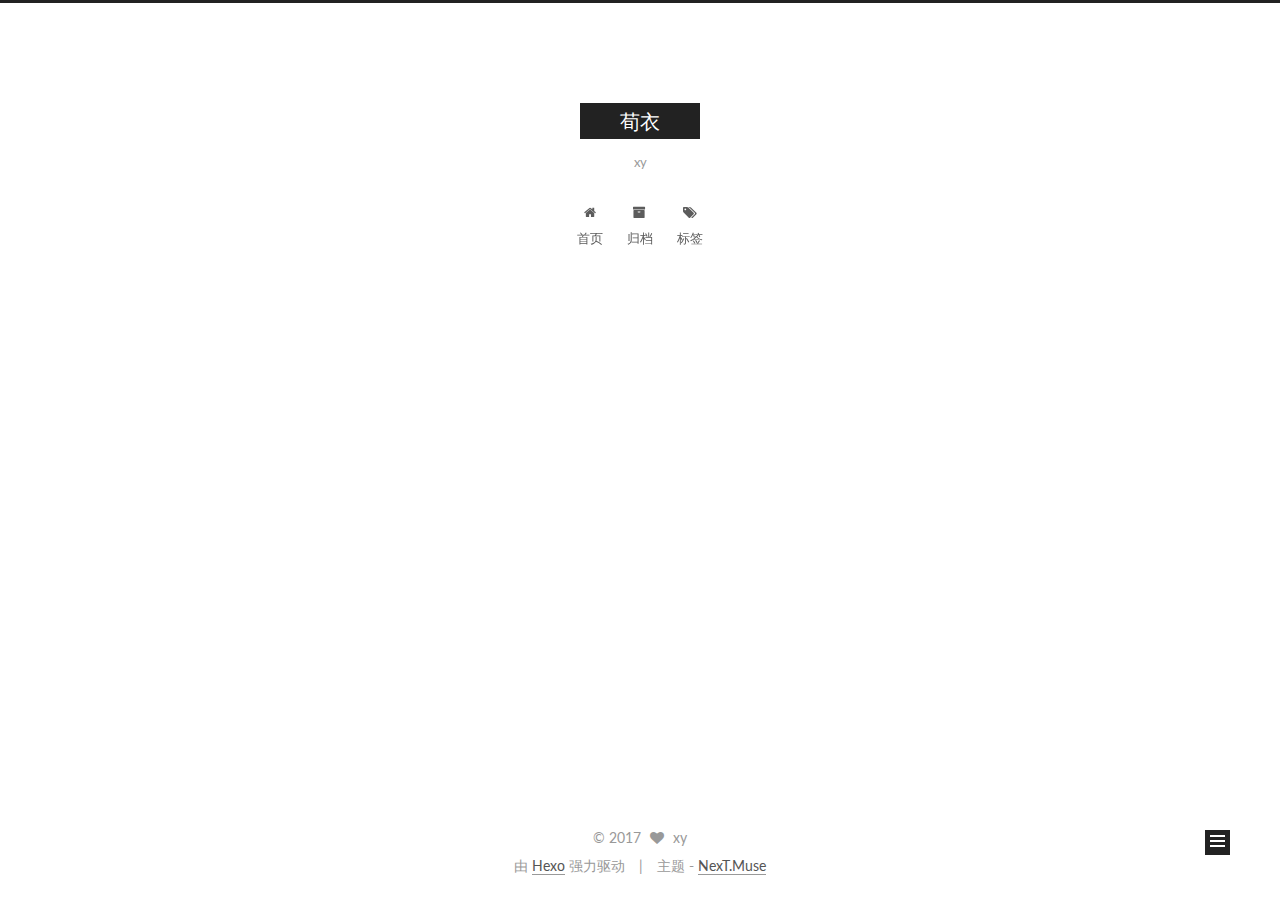
<file: index.html>
<!doctype html>



  


<html class="theme-next muse use-motion">
<head>
  <meta charset="UTF-8"/>
<meta http-equiv="X-UA-Compatible" content="IE=edge,chrome=1" />
<meta name="viewport" content="width=device-width, initial-scale=1, maximum-scale=1"/>



<meta http-equiv="Cache-Control" content="no-transform" />
<meta http-equiv="Cache-Control" content="no-siteapp" />












  
  
  <link href="/vendors/fancybox/source/jquery.fancybox.css?v=2.1.5" rel="stylesheet" type="text/css" />




  
  
  
  

  
    
    
  

  

  

  

  

  
    
    
    <link href="//fonts.googleapis.com/css?family=Lato:300,300italic,400,400italic,700,700italic&subset=latin,latin-ext" rel="stylesheet" type="text/css">
  






<link href="/vendors/font-awesome/css/font-awesome.min.css?v=4.4.0" rel="stylesheet" type="text/css" />

<link href="/css/main.css?v=5.0.1" rel="stylesheet" type="text/css" />


  <meta name="keywords" content="Hexo, NexT" />








  <link rel="shortcut icon" type="image/x-icon" href="/favicon.ico?v=5.0.1" />






<meta name="description">
<meta property="og:type" content="website">
<meta property="og:title" content="荀衣">
<meta property="og:url" content="http://yoursite.com/index.html">
<meta property="og:site_name" content="荀衣">
<meta property="og:description">
<meta name="twitter:card" content="summary">
<meta name="twitter:title" content="荀衣">
<meta name="twitter:description">



<script type="text/javascript" id="hexo.configuration">
  var NexT = window.NexT || {};
  var CONFIG = {
    scheme: 'Muse',
    sidebar: {"position":"left","display":"post"},
    fancybox: true,
    motion: true,
    duoshuo: {
      userId: 0,
      author: '博主'
    }
  };
</script>

  <title> 荀衣 </title>
</head>

<body itemscope itemtype="http://schema.org/WebPage" lang="zh-Hans">

  










  
  
    
  

  <div class="container one-collumn sidebar-position-left 
   page-home 
 ">
    <div class="headband"></div>

    <header id="header" class="header" itemscope itemtype="http://schema.org/WPHeader">
      <div class="header-inner"><div class="site-meta ">
  

  <div class="custom-logo-site-title">
    <a href="/"  class="brand" rel="start">
      <span class="logo-line-before"><i></i></span>
      <span class="site-title">荀衣</span>
      <span class="logo-line-after"><i></i></span>
    </a>
  </div>
  <p class="site-subtitle">xy</p>
</div>

<div class="site-nav-toggle">
  <button>
    <span class="btn-bar"></span>
    <span class="btn-bar"></span>
    <span class="btn-bar"></span>
  </button>
</div>

<nav class="site-nav">
  

  
    <ul id="menu" class="menu">
      
        
        <li class="menu-item menu-item-home">
          <a href="/" rel="section">
            
              <i class="menu-item-icon fa fa-fw fa-home"></i> <br />
            
            首页
          </a>
        </li>
      
        
        <li class="menu-item menu-item-archives">
          <a href="/archives" rel="section">
            
              <i class="menu-item-icon fa fa-fw fa-archive"></i> <br />
            
            归档
          </a>
        </li>
      
        
        <li class="menu-item menu-item-tags">
          <a href="/tags" rel="section">
            
              <i class="menu-item-icon fa fa-fw fa-tags"></i> <br />
            
            标签
          </a>
        </li>
      

      
    </ul>
  

  
</nav>

 </div>
    </header>

    <main id="main" class="main">
      <div class="main-inner">
        <div class="content-wrap">
          <div id="content" class="content">
            
  <section id="posts" class="posts-expand">
    
      

  
  

  
  
  

  <article class="post post-type-normal " itemscope itemtype="http://schema.org/Article">

    
      <header class="post-header">

        
        
          <h1 class="post-title" itemprop="name headline">
            
            
              
                
                <a class="post-title-link" href="/2017/05/04/first/" itemprop="url">
                  first
                </a>
              
            
          </h1>
        

        <div class="post-meta">
          <span class="post-time">
            <span class="post-meta-item-icon">
              <i class="fa fa-calendar-o"></i>
            </span>
            <span class="post-meta-item-text">发表于</span>
            <time itemprop="dateCreated" datetime="2017-05-04T18:23:11+08:00" content="2017-05-04">
              2017-05-04
            </time>
          </span>

          

          
            
          

          

          
          

          
        </div>
      </header>
    


    <div class="post-body" itemprop="articleBody">

      
      

      
        
          
            
          
        
      
    </div>

    <div>
      
    </div>

    <div>
      
    </div>

    <footer class="post-footer">
      

      

      
      
        <div class="post-eof"></div>
      
    </footer>
  </article>


    
      

  
  

  
  
  

  <article class="post post-type-normal " itemscope itemtype="http://schema.org/Article">

    
      <header class="post-header">

        
        
          <h1 class="post-title" itemprop="name headline">
            
            
              
                
                <a class="post-title-link" href="/2016/06/07/Hello-world-0/" itemprop="url">
                  Hello world
                </a>
              
            
          </h1>
        

        <div class="post-meta">
          <span class="post-time">
            <span class="post-meta-item-icon">
              <i class="fa fa-calendar-o"></i>
            </span>
            <span class="post-meta-item-text">发表于</span>
            <time itemprop="dateCreated" datetime="2016-06-07T20:58:11+08:00" content="2016-06-07">
              2016-06-07
            </time>
          </span>

          

          
            
          

          

          
          

          
        </div>
      </header>
    


    <div class="post-body" itemprop="articleBody">

      
      

      
        
          
            
          
        
      
    </div>

    <div>
      
    </div>

    <div>
      
    </div>

    <footer class="post-footer">
      

      

      
      
        <div class="post-eof"></div>
      
    </footer>
  </article>


    
  </section>

  


          </div>
          


          

        </div>
        
          
  
  <div class="sidebar-toggle">
    <div class="sidebar-toggle-line-wrap">
      <span class="sidebar-toggle-line sidebar-toggle-line-first"></span>
      <span class="sidebar-toggle-line sidebar-toggle-line-middle"></span>
      <span class="sidebar-toggle-line sidebar-toggle-line-last"></span>
    </div>
  </div>

  <aside id="sidebar" class="sidebar">
    <div class="sidebar-inner">

      

      

      <section class="site-overview sidebar-panel  sidebar-panel-active ">
        <div class="site-author motion-element" itemprop="author" itemscope itemtype="http://schema.org/Person">
          <img class="site-author-image" itemprop="image"
               src="/images/avatar.gif"
               alt="xy" />
          <p class="site-author-name" itemprop="name">xy</p>
          <p class="site-description motion-element" itemprop="description"></p>
        </div>
        <nav class="site-state motion-element">
          <div class="site-state-item site-state-posts">
            <a href="/archives">
              <span class="site-state-item-count">2</span>
              <span class="site-state-item-name">日志</span>
            </a>
          </div>

          

          

        </nav>

        

        <div class="links-of-author motion-element">
          
        </div>

        
        

        
        

      </section>

      

    </div>
  </aside>


        
      </div>
    </main>

    <footer id="footer" class="footer">
      <div class="footer-inner">
        <div class="copyright" >
  
  &copy; 
  <span itemprop="copyrightYear">2017</span>
  <span class="with-love">
    <i class="fa fa-heart"></i>
  </span>
  <span class="author" itemprop="copyrightHolder">xy</span>
</div>

<div class="powered-by">
  由 <a class="theme-link" href="http://hexo.io">Hexo</a> 强力驱动
</div>

<div class="theme-info">
  主题 -
  <a class="theme-link" href="https://github.com/iissnan/hexo-theme-next">
    NexT.Muse
  </a>
</div>

        

        
      </div>
    </footer>

    <div class="back-to-top">
      <i class="fa fa-arrow-up"></i>
    </div>
  </div>

  

<script type="text/javascript">
  if (Object.prototype.toString.call(window.Promise) !== '[object Function]') {
    window.Promise = null;
  }
</script>









  



  
  <script type="text/javascript" src="/vendors/jquery/index.js?v=2.1.3"></script>

  
  <script type="text/javascript" src="/vendors/fastclick/lib/fastclick.min.js?v=1.0.6"></script>

  
  <script type="text/javascript" src="/vendors/jquery_lazyload/jquery.lazyload.js?v=1.9.7"></script>

  
  <script type="text/javascript" src="/vendors/velocity/velocity.min.js?v=1.2.1"></script>

  
  <script type="text/javascript" src="/vendors/velocity/velocity.ui.min.js?v=1.2.1"></script>

  
  <script type="text/javascript" src="/vendors/fancybox/source/jquery.fancybox.pack.js?v=2.1.5"></script>


  


  <script type="text/javascript" src="/js/src/utils.js?v=5.0.1"></script>

  <script type="text/javascript" src="/js/src/motion.js?v=5.0.1"></script>



  
  

  

  


  <script type="text/javascript" src="/js/src/bootstrap.js?v=5.0.1"></script>



  



  



  
  
  

  

  

</body>
</html>
</file>
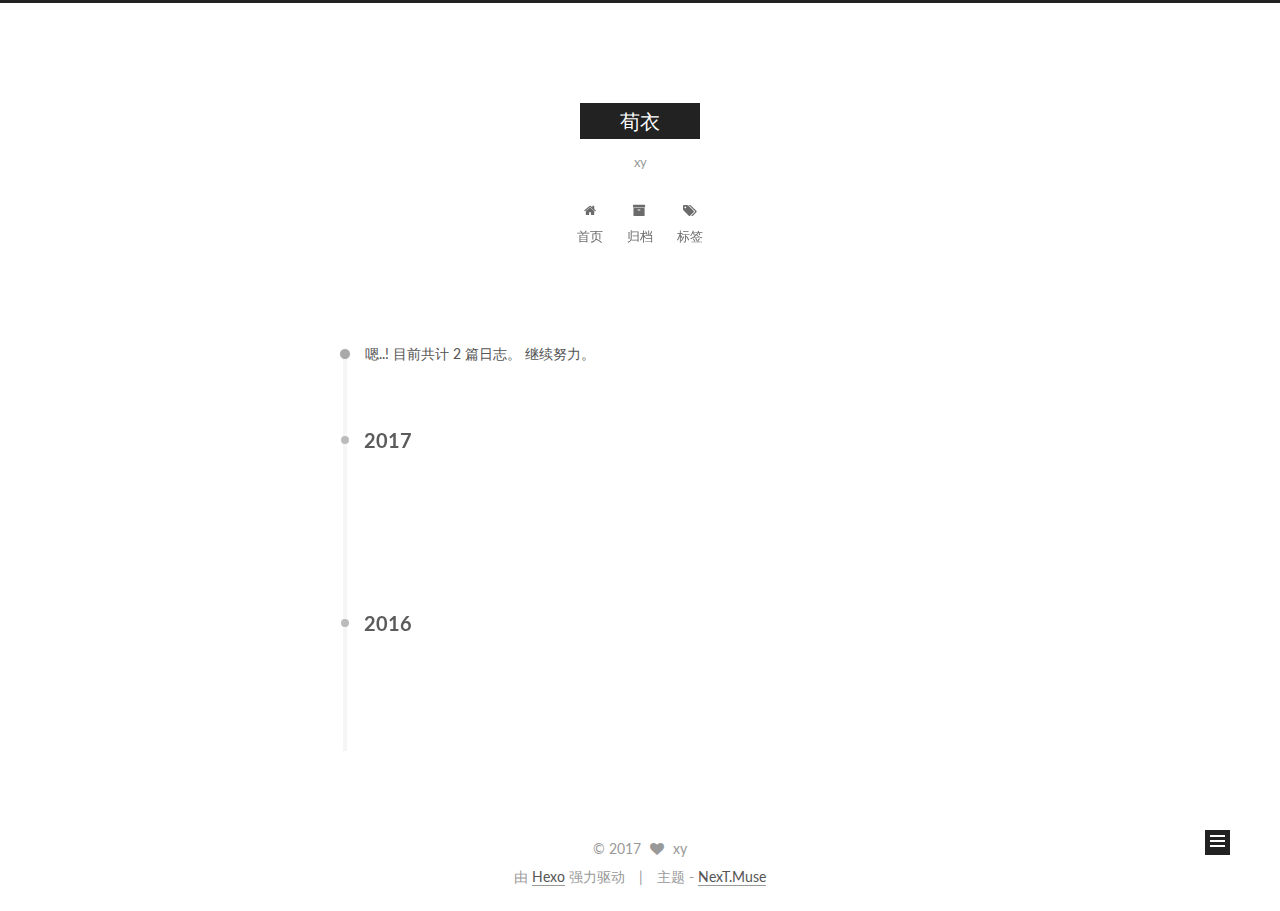
<file: archives/index.html>
<!doctype html>



  


<html class="theme-next muse use-motion">
<head>
  <meta charset="UTF-8"/>
<meta http-equiv="X-UA-Compatible" content="IE=edge,chrome=1" />
<meta name="viewport" content="width=device-width, initial-scale=1, maximum-scale=1"/>



<meta http-equiv="Cache-Control" content="no-transform" />
<meta http-equiv="Cache-Control" content="no-siteapp" />












  
  
  <link href="/vendors/fancybox/source/jquery.fancybox.css?v=2.1.5" rel="stylesheet" type="text/css" />




  
  
  
  

  
    
    
  

  

  

  

  

  
    
    
    <link href="//fonts.googleapis.com/css?family=Lato:300,300italic,400,400italic,700,700italic&subset=latin,latin-ext" rel="stylesheet" type="text/css">
  






<link href="/vendors/font-awesome/css/font-awesome.min.css?v=4.4.0" rel="stylesheet" type="text/css" />

<link href="/css/main.css?v=5.0.1" rel="stylesheet" type="text/css" />


  <meta name="keywords" content="Hexo, NexT" />








  <link rel="shortcut icon" type="image/x-icon" href="/favicon.ico?v=5.0.1" />






<meta name="description">
<meta property="og:type" content="website">
<meta property="og:title" content="荀衣">
<meta property="og:url" content="http://yoursite.com/archives/index.html">
<meta property="og:site_name" content="荀衣">
<meta property="og:description">
<meta name="twitter:card" content="summary">
<meta name="twitter:title" content="荀衣">
<meta name="twitter:description">



<script type="text/javascript" id="hexo.configuration">
  var NexT = window.NexT || {};
  var CONFIG = {
    scheme: 'Muse',
    sidebar: {"position":"left","display":"post"},
    fancybox: true,
    motion: true,
    duoshuo: {
      userId: 0,
      author: '博主'
    }
  };
</script>

  <title> 归档 | 荀衣 </title>
</head>

<body itemscope itemtype="http://schema.org/WebPage" lang="zh-Hans">

  










  
  
    
  

  <div class="container one-collumn sidebar-position-left  page-archive  ">
    <div class="headband"></div>

    <header id="header" class="header" itemscope itemtype="http://schema.org/WPHeader">
      <div class="header-inner"><div class="site-meta ">
  

  <div class="custom-logo-site-title">
    <a href="/"  class="brand" rel="start">
      <span class="logo-line-before"><i></i></span>
      <span class="site-title">荀衣</span>
      <span class="logo-line-after"><i></i></span>
    </a>
  </div>
  <p class="site-subtitle">xy</p>
</div>

<div class="site-nav-toggle">
  <button>
    <span class="btn-bar"></span>
    <span class="btn-bar"></span>
    <span class="btn-bar"></span>
  </button>
</div>

<nav class="site-nav">
  

  
    <ul id="menu" class="menu">
      
        
        <li class="menu-item menu-item-home">
          <a href="/" rel="section">
            
              <i class="menu-item-icon fa fa-fw fa-home"></i> <br />
            
            首页
          </a>
        </li>
      
        
        <li class="menu-item menu-item-archives">
          <a href="/archives" rel="section">
            
              <i class="menu-item-icon fa fa-fw fa-archive"></i> <br />
            
            归档
          </a>
        </li>
      
        
        <li class="menu-item menu-item-tags">
          <a href="/tags" rel="section">
            
              <i class="menu-item-icon fa fa-fw fa-tags"></i> <br />
            
            标签
          </a>
        </li>
      

      
    </ul>
  

  
</nav>

 </div>
    </header>

    <main id="main" class="main">
      <div class="main-inner">
        <div class="content-wrap">
          <div id="content" class="content">
            

  <section id="posts" class="posts-collapse">
    <span class="archive-move-on"></span>

    <span class="archive-page-counter">
      
      
      
        
      
      嗯..! 目前共计 2 篇日志。 继续努力。
    </span>

    

      
      
      

      
        
        <div class="collection-title">
          <h2 class="archive-year motion-element" id="archive-year-2017">2017</h2>
        </div>
      
      

      

  <article class="post post-type-normal" itemscope itemtype="http://schema.org/Article">
    <header class="post-header">

      <h1 class="post-title">
        
            <a class="post-title-link" href="/2017/05/04/first/" itemprop="url">
              
                <span itemprop="name">first</span>
              
            </a>
        
      </h1>

      <div class="post-meta">
        <time class="post-time" itemprop="dateCreated"
              datetime="2017-05-04T18:23:11+08:00"
              content="2017-05-04" >
          05-04
        </time>
      </div>

    </header>
  </article>



    

      
      
      

      
        
        <div class="collection-title">
          <h2 class="archive-year motion-element" id="archive-year-2016">2016</h2>
        </div>
      
      

      

  <article class="post post-type-normal" itemscope itemtype="http://schema.org/Article">
    <header class="post-header">

      <h1 class="post-title">
        
            <a class="post-title-link" href="/2016/06/07/Hello-world-0/" itemprop="url">
              
                <span itemprop="name">Hello world</span>
              
            </a>
        
      </h1>

      <div class="post-meta">
        <time class="post-time" itemprop="dateCreated"
              datetime="2016-06-07T20:58:11+08:00"
              content="2016-06-07" >
          06-07
        </time>
      </div>

    </header>
  </article>



    

  </section>

  



          </div>
          


          

        </div>
        
          
  
  <div class="sidebar-toggle">
    <div class="sidebar-toggle-line-wrap">
      <span class="sidebar-toggle-line sidebar-toggle-line-first"></span>
      <span class="sidebar-toggle-line sidebar-toggle-line-middle"></span>
      <span class="sidebar-toggle-line sidebar-toggle-line-last"></span>
    </div>
  </div>

  <aside id="sidebar" class="sidebar">
    <div class="sidebar-inner">

      

      

      <section class="site-overview sidebar-panel  sidebar-panel-active ">
        <div class="site-author motion-element" itemprop="author" itemscope itemtype="http://schema.org/Person">
          <img class="site-author-image" itemprop="image"
               src="/images/avatar.gif"
               alt="xy" />
          <p class="site-author-name" itemprop="name">xy</p>
          <p class="site-description motion-element" itemprop="description"></p>
        </div>
        <nav class="site-state motion-element">
          <div class="site-state-item site-state-posts">
            <a href="/archives">
              <span class="site-state-item-count">2</span>
              <span class="site-state-item-name">日志</span>
            </a>
          </div>

          

          

        </nav>

        

        <div class="links-of-author motion-element">
          
        </div>

        
        

        
        

      </section>

      

    </div>
  </aside>


        
      </div>
    </main>

    <footer id="footer" class="footer">
      <div class="footer-inner">
        <div class="copyright" >
  
  &copy; 
  <span itemprop="copyrightYear">2017</span>
  <span class="with-love">
    <i class="fa fa-heart"></i>
  </span>
  <span class="author" itemprop="copyrightHolder">xy</span>
</div>

<div class="powered-by">
  由 <a class="theme-link" href="http://hexo.io">Hexo</a> 强力驱动
</div>

<div class="theme-info">
  主题 -
  <a class="theme-link" href="https://github.com/iissnan/hexo-theme-next">
    NexT.Muse
  </a>
</div>

        

        
      </div>
    </footer>

    <div class="back-to-top">
      <i class="fa fa-arrow-up"></i>
    </div>
  </div>

  

<script type="text/javascript">
  if (Object.prototype.toString.call(window.Promise) !== '[object Function]') {
    window.Promise = null;
  }
</script>









  



  
  <script type="text/javascript" src="/vendors/jquery/index.js?v=2.1.3"></script>

  
  <script type="text/javascript" src="/vendors/fastclick/lib/fastclick.min.js?v=1.0.6"></script>

  
  <script type="text/javascript" src="/vendors/jquery_lazyload/jquery.lazyload.js?v=1.9.7"></script>

  
  <script type="text/javascript" src="/vendors/velocity/velocity.min.js?v=1.2.1"></script>

  
  <script type="text/javascript" src="/vendors/velocity/velocity.ui.min.js?v=1.2.1"></script>

  
  <script type="text/javascript" src="/vendors/fancybox/source/jquery.fancybox.pack.js?v=2.1.5"></script>


  


  <script type="text/javascript" src="/js/src/utils.js?v=5.0.1"></script>

  <script type="text/javascript" src="/js/src/motion.js?v=5.0.1"></script>



  
  

  
  
    <script type="text/javascript" id="motion.page.archive">
      $('.archive-year').velocity('transition.slideLeftIn');
    </script>
  


  


  <script type="text/javascript" src="/js/src/bootstrap.js?v=5.0.1"></script>



  



  



  
  
  

  

  

</body>
</html>
</file>
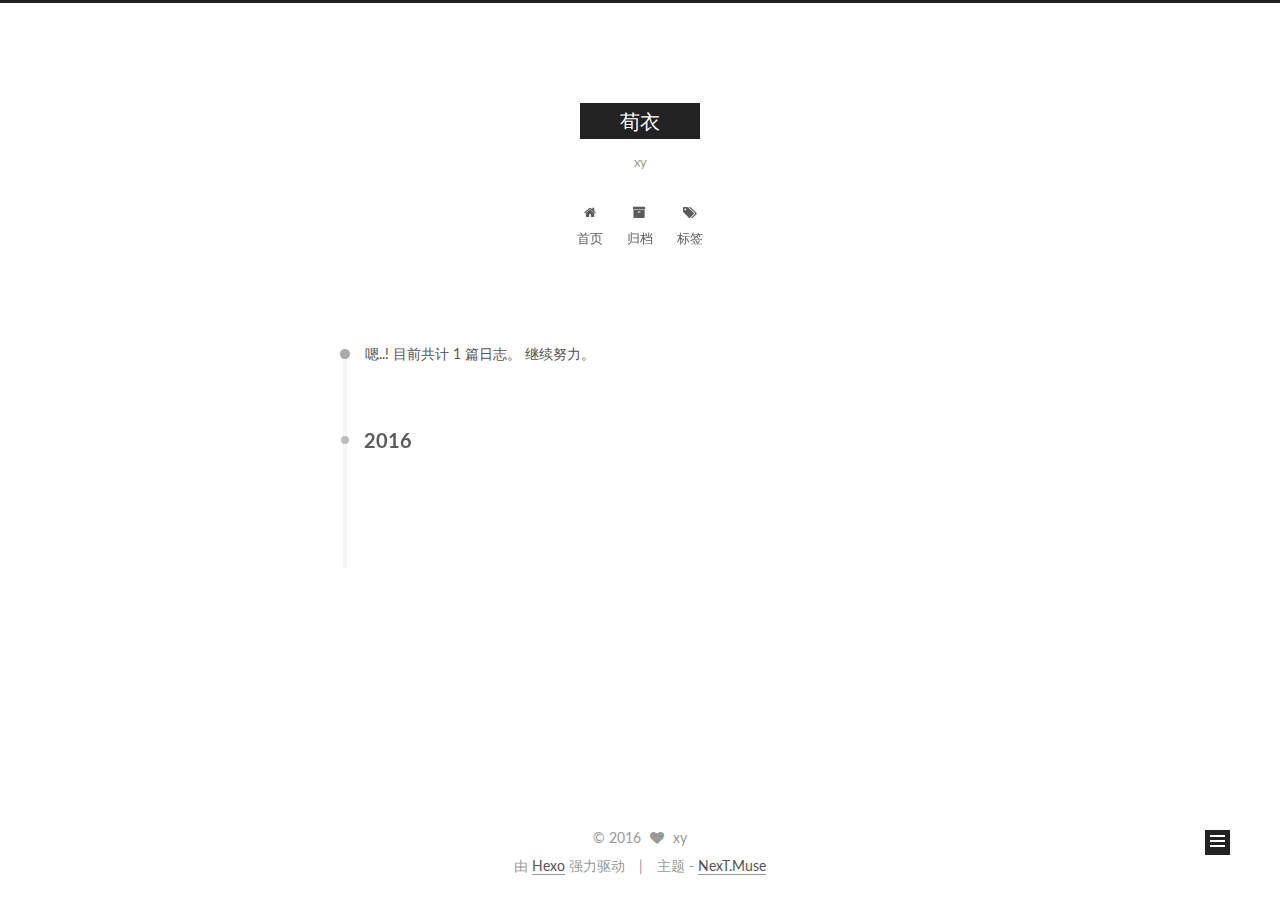
<file: archives/2016/index.html>
<!doctype html>



  


<html class="theme-next muse use-motion">
<head>
  <meta charset="UTF-8"/>
<meta http-equiv="X-UA-Compatible" content="IE=edge,chrome=1" />
<meta name="viewport" content="width=device-width, initial-scale=1, maximum-scale=1"/>



<meta http-equiv="Cache-Control" content="no-transform" />
<meta http-equiv="Cache-Control" content="no-siteapp" />












  
  
  <link href="/vendors/fancybox/source/jquery.fancybox.css?v=2.1.5" rel="stylesheet" type="text/css" />




  
  
  
  

  
    
    
  

  

  

  

  

  
    
    
    <link href="//fonts.googleapis.com/css?family=Lato:300,300italic,400,400italic,700,700italic&subset=latin,latin-ext" rel="stylesheet" type="text/css">
  






<link href="/vendors/font-awesome/css/font-awesome.min.css?v=4.4.0" rel="stylesheet" type="text/css" />

<link href="/css/main.css?v=5.0.1" rel="stylesheet" type="text/css" />


  <meta name="keywords" content="Hexo, NexT" />








  <link rel="shortcut icon" type="image/x-icon" href="/favicon.ico?v=5.0.1" />






<meta name="description">
<meta property="og:type" content="website">
<meta property="og:title" content="荀衣">
<meta property="og:url" content="http://yoursite.com/archives/2016/index.html">
<meta property="og:site_name" content="荀衣">
<meta property="og:description">
<meta name="twitter:card" content="summary">
<meta name="twitter:title" content="荀衣">
<meta name="twitter:description">



<script type="text/javascript" id="hexo.configuration">
  var NexT = window.NexT || {};
  var CONFIG = {
    scheme: 'Muse',
    sidebar: {"position":"left","display":"post"},
    fancybox: true,
    motion: true,
    duoshuo: {
      userId: 0,
      author: '博主'
    }
  };
</script>

  <title> 归档 | 荀衣 </title>
</head>

<body itemscope itemtype="http://schema.org/WebPage" lang="zh-Hans">

  










  
  
    
  

  <div class="container one-collumn sidebar-position-left  page-archive  ">
    <div class="headband"></div>

    <header id="header" class="header" itemscope itemtype="http://schema.org/WPHeader">
      <div class="header-inner"><div class="site-meta ">
  

  <div class="custom-logo-site-title">
    <a href="/"  class="brand" rel="start">
      <span class="logo-line-before"><i></i></span>
      <span class="site-title">荀衣</span>
      <span class="logo-line-after"><i></i></span>
    </a>
  </div>
  <p class="site-subtitle">xy</p>
</div>

<div class="site-nav-toggle">
  <button>
    <span class="btn-bar"></span>
    <span class="btn-bar"></span>
    <span class="btn-bar"></span>
  </button>
</div>

<nav class="site-nav">
  

  
    <ul id="menu" class="menu">
      
        
        <li class="menu-item menu-item-home">
          <a href="/" rel="section">
            
              <i class="menu-item-icon fa fa-fw fa-home"></i> <br />
            
            首页
          </a>
        </li>
      
        
        <li class="menu-item menu-item-archives">
          <a href="/archives" rel="section">
            
              <i class="menu-item-icon fa fa-fw fa-archive"></i> <br />
            
            归档
          </a>
        </li>
      
        
        <li class="menu-item menu-item-tags">
          <a href="/tags" rel="section">
            
              <i class="menu-item-icon fa fa-fw fa-tags"></i> <br />
            
            标签
          </a>
        </li>
      

      
    </ul>
  

  
</nav>

 </div>
    </header>

    <main id="main" class="main">
      <div class="main-inner">
        <div class="content-wrap">
          <div id="content" class="content">
            

  <section id="posts" class="posts-collapse">
    <span class="archive-move-on"></span>

    <span class="archive-page-counter">
      
      
      
        
      
      嗯..! 目前共计 1 篇日志。 继续努力。
    </span>

    

      
      
      

      
        
        <div class="collection-title">
          <h2 class="archive-year motion-element" id="archive-year-2016">2016</h2>
        </div>
      
      

      

  <article class="post post-type-normal" itemscope itemtype="http://schema.org/Article">
    <header class="post-header">

      <h1 class="post-title">
        
            <a class="post-title-link" href="/2016/06/07/Hello-world-0/" itemprop="url">
              
                <span itemprop="name">Hello world</span>
              
            </a>
        
      </h1>

      <div class="post-meta">
        <time class="post-time" itemprop="dateCreated"
              datetime="2016-06-07T20:58:11+08:00"
              content="2016-06-07" >
          06-07
        </time>
      </div>

    </header>
  </article>



    

  </section>

  



          </div>
          


          

        </div>
        
          
  
  <div class="sidebar-toggle">
    <div class="sidebar-toggle-line-wrap">
      <span class="sidebar-toggle-line sidebar-toggle-line-first"></span>
      <span class="sidebar-toggle-line sidebar-toggle-line-middle"></span>
      <span class="sidebar-toggle-line sidebar-toggle-line-last"></span>
    </div>
  </div>

  <aside id="sidebar" class="sidebar">
    <div class="sidebar-inner">

      

      

      <section class="site-overview sidebar-panel  sidebar-panel-active ">
        <div class="site-author motion-element" itemprop="author" itemscope itemtype="http://schema.org/Person">
          <img class="site-author-image" itemprop="image"
               src="/images/avatar.gif"
               alt="xy" />
          <p class="site-author-name" itemprop="name">xy</p>
          <p class="site-description motion-element" itemprop="description"></p>
        </div>
        <nav class="site-state motion-element">
          <div class="site-state-item site-state-posts">
            <a href="/archives">
              <span class="site-state-item-count">1</span>
              <span class="site-state-item-name">日志</span>
            </a>
          </div>

          

          

        </nav>

        

        <div class="links-of-author motion-element">
          
        </div>

        
        

        
        

      </section>

      

    </div>
  </aside>


        
      </div>
    </main>

    <footer id="footer" class="footer">
      <div class="footer-inner">
        <div class="copyright" >
  
  &copy; 
  <span itemprop="copyrightYear">2016</span>
  <span class="with-love">
    <i class="fa fa-heart"></i>
  </span>
  <span class="author" itemprop="copyrightHolder">xy</span>
</div>

<div class="powered-by">
  由 <a class="theme-link" href="http://hexo.io">Hexo</a> 强力驱动
</div>

<div class="theme-info">
  主题 -
  <a class="theme-link" href="https://github.com/iissnan/hexo-theme-next">
    NexT.Muse
  </a>
</div>

        

        
      </div>
    </footer>

    <div class="back-to-top">
      <i class="fa fa-arrow-up"></i>
    </div>
  </div>

  

<script type="text/javascript">
  if (Object.prototype.toString.call(window.Promise) !== '[object Function]') {
    window.Promise = null;
  }
</script>









  



  
  <script type="text/javascript" src="/vendors/jquery/index.js?v=2.1.3"></script>

  
  <script type="text/javascript" src="/vendors/fastclick/lib/fastclick.min.js?v=1.0.6"></script>

  
  <script type="text/javascript" src="/vendors/jquery_lazyload/jquery.lazyload.js?v=1.9.7"></script>

  
  <script type="text/javascript" src="/vendors/velocity/velocity.min.js?v=1.2.1"></script>

  
  <script type="text/javascript" src="/vendors/velocity/velocity.ui.min.js?v=1.2.1"></script>

  
  <script type="text/javascript" src="/vendors/fancybox/source/jquery.fancybox.pack.js?v=2.1.5"></script>


  


  <script type="text/javascript" src="/js/src/utils.js?v=5.0.1"></script>

  <script type="text/javascript" src="/js/src/motion.js?v=5.0.1"></script>



  
  

  
  
    <script type="text/javascript" id="motion.page.archive">
      $('.archive-year').velocity('transition.slideLeftIn');
    </script>
  


  


  <script type="text/javascript" src="/js/src/bootstrap.js?v=5.0.1"></script>



  



  



  
  
  

  

  

</body>
</html>
</file>
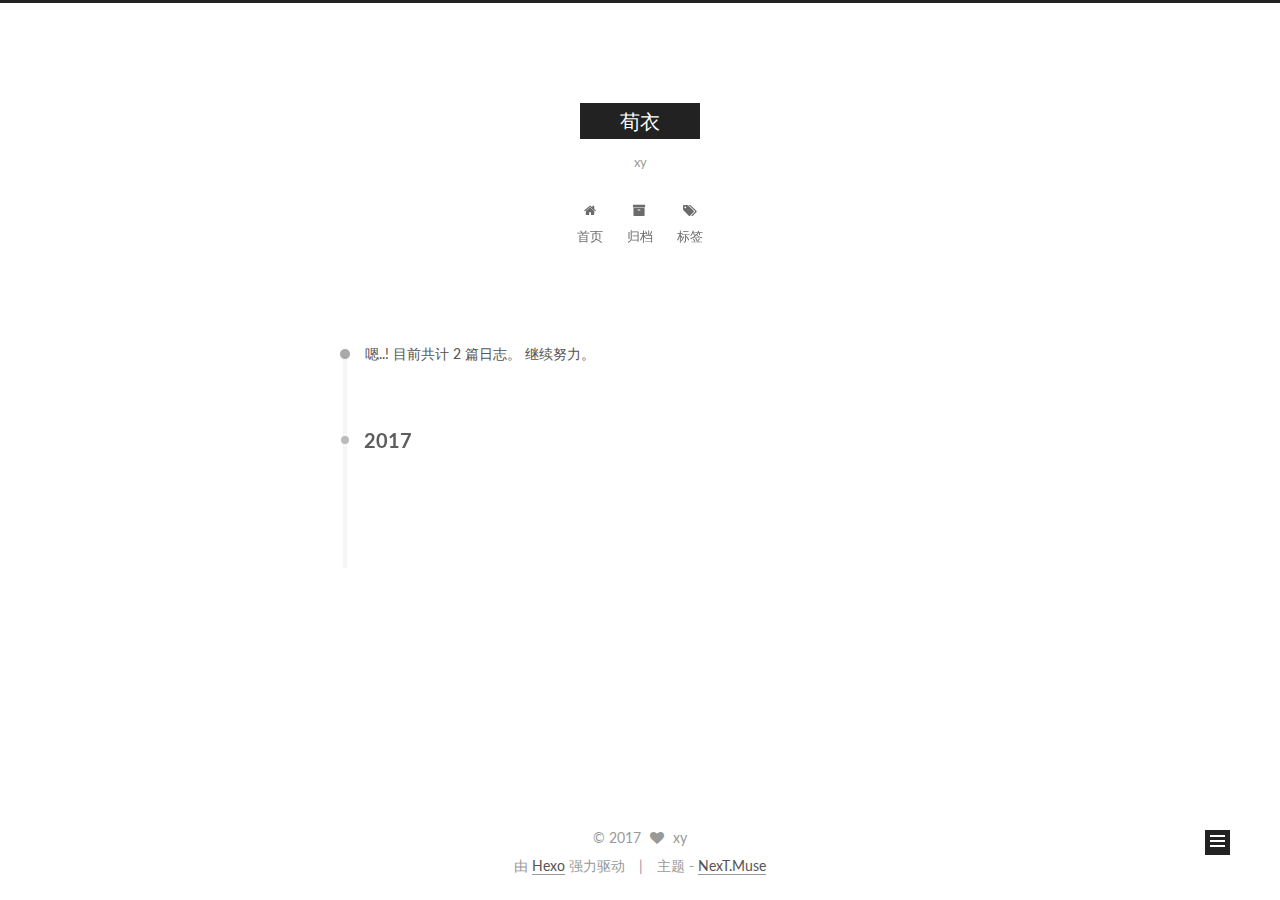
<file: archives/2017/index.html>
<!doctype html>



  


<html class="theme-next muse use-motion">
<head>
  <meta charset="UTF-8"/>
<meta http-equiv="X-UA-Compatible" content="IE=edge,chrome=1" />
<meta name="viewport" content="width=device-width, initial-scale=1, maximum-scale=1"/>



<meta http-equiv="Cache-Control" content="no-transform" />
<meta http-equiv="Cache-Control" content="no-siteapp" />












  
  
  <link href="/vendors/fancybox/source/jquery.fancybox.css?v=2.1.5" rel="stylesheet" type="text/css" />




  
  
  
  

  
    
    
  

  

  

  

  

  
    
    
    <link href="//fonts.googleapis.com/css?family=Lato:300,300italic,400,400italic,700,700italic&subset=latin,latin-ext" rel="stylesheet" type="text/css">
  






<link href="/vendors/font-awesome/css/font-awesome.min.css?v=4.4.0" rel="stylesheet" type="text/css" />

<link href="/css/main.css?v=5.0.1" rel="stylesheet" type="text/css" />


  <meta name="keywords" content="Hexo, NexT" />








  <link rel="shortcut icon" type="image/x-icon" href="/favicon.ico?v=5.0.1" />






<meta name="description">
<meta property="og:type" content="website">
<meta property="og:title" content="荀衣">
<meta property="og:url" content="http://yoursite.com/archives/2017/index.html">
<meta property="og:site_name" content="荀衣">
<meta property="og:description">
<meta name="twitter:card" content="summary">
<meta name="twitter:title" content="荀衣">
<meta name="twitter:description">



<script type="text/javascript" id="hexo.configuration">
  var NexT = window.NexT || {};
  var CONFIG = {
    scheme: 'Muse',
    sidebar: {"position":"left","display":"post"},
    fancybox: true,
    motion: true,
    duoshuo: {
      userId: 0,
      author: '博主'
    }
  };
</script>

  <title> 归档 | 荀衣 </title>
</head>

<body itemscope itemtype="http://schema.org/WebPage" lang="zh-Hans">

  










  
  
    
  

  <div class="container one-collumn sidebar-position-left  page-archive  ">
    <div class="headband"></div>

    <header id="header" class="header" itemscope itemtype="http://schema.org/WPHeader">
      <div class="header-inner"><div class="site-meta ">
  

  <div class="custom-logo-site-title">
    <a href="/"  class="brand" rel="start">
      <span class="logo-line-before"><i></i></span>
      <span class="site-title">荀衣</span>
      <span class="logo-line-after"><i></i></span>
    </a>
  </div>
  <p class="site-subtitle">xy</p>
</div>

<div class="site-nav-toggle">
  <button>
    <span class="btn-bar"></span>
    <span class="btn-bar"></span>
    <span class="btn-bar"></span>
  </button>
</div>

<nav class="site-nav">
  

  
    <ul id="menu" class="menu">
      
        
        <li class="menu-item menu-item-home">
          <a href="/" rel="section">
            
              <i class="menu-item-icon fa fa-fw fa-home"></i> <br />
            
            首页
          </a>
        </li>
      
        
        <li class="menu-item menu-item-archives">
          <a href="/archives" rel="section">
            
              <i class="menu-item-icon fa fa-fw fa-archive"></i> <br />
            
            归档
          </a>
        </li>
      
        
        <li class="menu-item menu-item-tags">
          <a href="/tags" rel="section">
            
              <i class="menu-item-icon fa fa-fw fa-tags"></i> <br />
            
            标签
          </a>
        </li>
      

      
    </ul>
  

  
</nav>

 </div>
    </header>

    <main id="main" class="main">
      <div class="main-inner">
        <div class="content-wrap">
          <div id="content" class="content">
            

  <section id="posts" class="posts-collapse">
    <span class="archive-move-on"></span>

    <span class="archive-page-counter">
      
      
      
        
      
      嗯..! 目前共计 2 篇日志。 继续努力。
    </span>

    

      
      
      

      
        
        <div class="collection-title">
          <h2 class="archive-year motion-element" id="archive-year-2017">2017</h2>
        </div>
      
      

      

  <article class="post post-type-normal" itemscope itemtype="http://schema.org/Article">
    <header class="post-header">

      <h1 class="post-title">
        
            <a class="post-title-link" href="/2017/05/04/first/" itemprop="url">
              
                <span itemprop="name">first</span>
              
            </a>
        
      </h1>

      <div class="post-meta">
        <time class="post-time" itemprop="dateCreated"
              datetime="2017-05-04T18:23:11+08:00"
              content="2017-05-04" >
          05-04
        </time>
      </div>

    </header>
  </article>



    

  </section>

  



          </div>
          


          

        </div>
        
          
  
  <div class="sidebar-toggle">
    <div class="sidebar-toggle-line-wrap">
      <span class="sidebar-toggle-line sidebar-toggle-line-first"></span>
      <span class="sidebar-toggle-line sidebar-toggle-line-middle"></span>
      <span class="sidebar-toggle-line sidebar-toggle-line-last"></span>
    </div>
  </div>

  <aside id="sidebar" class="sidebar">
    <div class="sidebar-inner">

      

      

      <section class="site-overview sidebar-panel  sidebar-panel-active ">
        <div class="site-author motion-element" itemprop="author" itemscope itemtype="http://schema.org/Person">
          <img class="site-author-image" itemprop="image"
               src="/images/avatar.gif"
               alt="xy" />
          <p class="site-author-name" itemprop="name">xy</p>
          <p class="site-description motion-element" itemprop="description"></p>
        </div>
        <nav class="site-state motion-element">
          <div class="site-state-item site-state-posts">
            <a href="/archives">
              <span class="site-state-item-count">2</span>
              <span class="site-state-item-name">日志</span>
            </a>
          </div>

          

          

        </nav>

        

        <div class="links-of-author motion-element">
          
        </div>

        
        

        
        

      </section>

      

    </div>
  </aside>


        
      </div>
    </main>

    <footer id="footer" class="footer">
      <div class="footer-inner">
        <div class="copyright" >
  
  &copy; 
  <span itemprop="copyrightYear">2017</span>
  <span class="with-love">
    <i class="fa fa-heart"></i>
  </span>
  <span class="author" itemprop="copyrightHolder">xy</span>
</div>

<div class="powered-by">
  由 <a class="theme-link" href="http://hexo.io">Hexo</a> 强力驱动
</div>

<div class="theme-info">
  主题 -
  <a class="theme-link" href="https://github.com/iissnan/hexo-theme-next">
    NexT.Muse
  </a>
</div>

        

        
      </div>
    </footer>

    <div class="back-to-top">
      <i class="fa fa-arrow-up"></i>
    </div>
  </div>

  

<script type="text/javascript">
  if (Object.prototype.toString.call(window.Promise) !== '[object Function]') {
    window.Promise = null;
  }
</script>









  



  
  <script type="text/javascript" src="/vendors/jquery/index.js?v=2.1.3"></script>

  
  <script type="text/javascript" src="/vendors/fastclick/lib/fastclick.min.js?v=1.0.6"></script>

  
  <script type="text/javascript" src="/vendors/jquery_lazyload/jquery.lazyload.js?v=1.9.7"></script>

  
  <script type="text/javascript" src="/vendors/velocity/velocity.min.js?v=1.2.1"></script>

  
  <script type="text/javascript" src="/vendors/velocity/velocity.ui.min.js?v=1.2.1"></script>

  
  <script type="text/javascript" src="/vendors/fancybox/source/jquery.fancybox.pack.js?v=2.1.5"></script>


  


  <script type="text/javascript" src="/js/src/utils.js?v=5.0.1"></script>

  <script type="text/javascript" src="/js/src/motion.js?v=5.0.1"></script>



  
  

  
  
    <script type="text/javascript" id="motion.page.archive">
      $('.archive-year').velocity('transition.slideLeftIn');
    </script>
  


  


  <script type="text/javascript" src="/js/src/bootstrap.js?v=5.0.1"></script>



  



  



  
  
  

  

  

</body>
</html>
</file>
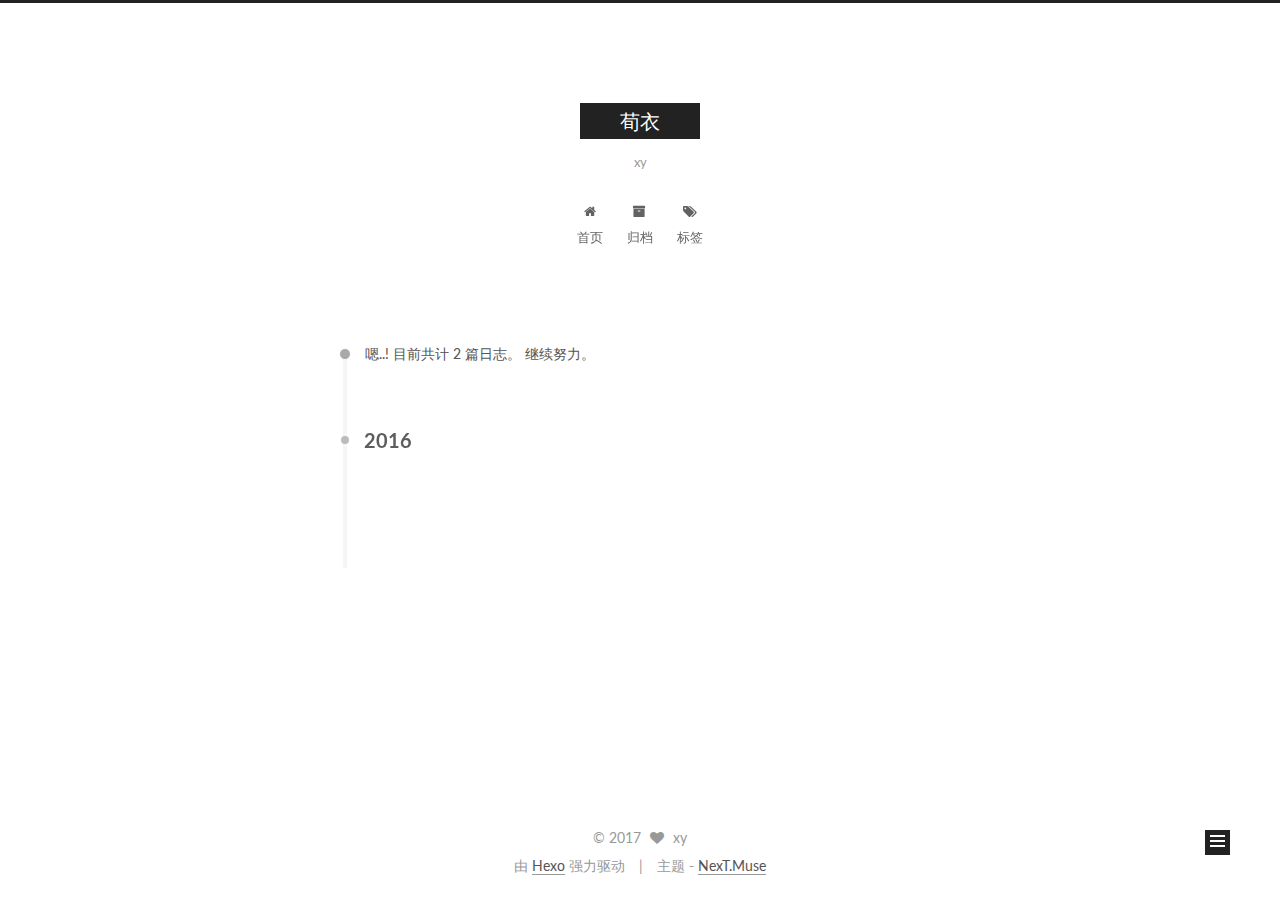
<file: archives/2016/06/index.html>
<!doctype html>



  


<html class="theme-next muse use-motion">
<head>
  <meta charset="UTF-8"/>
<meta http-equiv="X-UA-Compatible" content="IE=edge,chrome=1" />
<meta name="viewport" content="width=device-width, initial-scale=1, maximum-scale=1"/>



<meta http-equiv="Cache-Control" content="no-transform" />
<meta http-equiv="Cache-Control" content="no-siteapp" />












  
  
  <link href="/vendors/fancybox/source/jquery.fancybox.css?v=2.1.5" rel="stylesheet" type="text/css" />




  
  
  
  

  
    
    
  

  

  

  

  

  
    
    
    <link href="//fonts.googleapis.com/css?family=Lato:300,300italic,400,400italic,700,700italic&subset=latin,latin-ext" rel="stylesheet" type="text/css">
  






<link href="/vendors/font-awesome/css/font-awesome.min.css?v=4.4.0" rel="stylesheet" type="text/css" />

<link href="/css/main.css?v=5.0.1" rel="stylesheet" type="text/css" />


  <meta name="keywords" content="Hexo, NexT" />








  <link rel="shortcut icon" type="image/x-icon" href="/favicon.ico?v=5.0.1" />






<meta name="description">
<meta property="og:type" content="website">
<meta property="og:title" content="荀衣">
<meta property="og:url" content="http://yoursite.com/archives/2016/06/index.html">
<meta property="og:site_name" content="荀衣">
<meta property="og:description">
<meta name="twitter:card" content="summary">
<meta name="twitter:title" content="荀衣">
<meta name="twitter:description">



<script type="text/javascript" id="hexo.configuration">
  var NexT = window.NexT || {};
  var CONFIG = {
    scheme: 'Muse',
    sidebar: {"position":"left","display":"post"},
    fancybox: true,
    motion: true,
    duoshuo: {
      userId: 0,
      author: '博主'
    }
  };
</script>

  <title> 归档 | 荀衣 </title>
</head>

<body itemscope itemtype="http://schema.org/WebPage" lang="zh-Hans">

  










  
  
    
  

  <div class="container one-collumn sidebar-position-left  page-archive  ">
    <div class="headband"></div>

    <header id="header" class="header" itemscope itemtype="http://schema.org/WPHeader">
      <div class="header-inner"><div class="site-meta ">
  

  <div class="custom-logo-site-title">
    <a href="/"  class="brand" rel="start">
      <span class="logo-line-before"><i></i></span>
      <span class="site-title">荀衣</span>
      <span class="logo-line-after"><i></i></span>
    </a>
  </div>
  <p class="site-subtitle">xy</p>
</div>

<div class="site-nav-toggle">
  <button>
    <span class="btn-bar"></span>
    <span class="btn-bar"></span>
    <span class="btn-bar"></span>
  </button>
</div>

<nav class="site-nav">
  

  
    <ul id="menu" class="menu">
      
        
        <li class="menu-item menu-item-home">
          <a href="/" rel="section">
            
              <i class="menu-item-icon fa fa-fw fa-home"></i> <br />
            
            首页
          </a>
        </li>
      
        
        <li class="menu-item menu-item-archives">
          <a href="/archives" rel="section">
            
              <i class="menu-item-icon fa fa-fw fa-archive"></i> <br />
            
            归档
          </a>
        </li>
      
        
        <li class="menu-item menu-item-tags">
          <a href="/tags" rel="section">
            
              <i class="menu-item-icon fa fa-fw fa-tags"></i> <br />
            
            标签
          </a>
        </li>
      

      
    </ul>
  

  
</nav>

 </div>
    </header>

    <main id="main" class="main">
      <div class="main-inner">
        <div class="content-wrap">
          <div id="content" class="content">
            

  <section id="posts" class="posts-collapse">
    <span class="archive-move-on"></span>

    <span class="archive-page-counter">
      
      
      
        
      
      嗯..! 目前共计 2 篇日志。 继续努力。
    </span>

    

      
      
      

      
        
        <div class="collection-title">
          <h2 class="archive-year motion-element" id="archive-year-2016">2016</h2>
        </div>
      
      

      

  <article class="post post-type-normal" itemscope itemtype="http://schema.org/Article">
    <header class="post-header">

      <h1 class="post-title">
        
            <a class="post-title-link" href="/2016/06/07/Hello-world-0/" itemprop="url">
              
                <span itemprop="name">Hello world</span>
              
            </a>
        
      </h1>

      <div class="post-meta">
        <time class="post-time" itemprop="dateCreated"
              datetime="2016-06-07T20:58:11+08:00"
              content="2016-06-07" >
          06-07
        </time>
      </div>

    </header>
  </article>



    

  </section>

  



          </div>
          


          

        </div>
        
          
  
  <div class="sidebar-toggle">
    <div class="sidebar-toggle-line-wrap">
      <span class="sidebar-toggle-line sidebar-toggle-line-first"></span>
      <span class="sidebar-toggle-line sidebar-toggle-line-middle"></span>
      <span class="sidebar-toggle-line sidebar-toggle-line-last"></span>
    </div>
  </div>

  <aside id="sidebar" class="sidebar">
    <div class="sidebar-inner">

      

      

      <section class="site-overview sidebar-panel  sidebar-panel-active ">
        <div class="site-author motion-element" itemprop="author" itemscope itemtype="http://schema.org/Person">
          <img class="site-author-image" itemprop="image"
               src="/images/avatar.gif"
               alt="xy" />
          <p class="site-author-name" itemprop="name">xy</p>
          <p class="site-description motion-element" itemprop="description"></p>
        </div>
        <nav class="site-state motion-element">
          <div class="site-state-item site-state-posts">
            <a href="/archives">
              <span class="site-state-item-count">2</span>
              <span class="site-state-item-name">日志</span>
            </a>
          </div>

          

          

        </nav>

        

        <div class="links-of-author motion-element">
          
        </div>

        
        

        
        

      </section>

      

    </div>
  </aside>


        
      </div>
    </main>

    <footer id="footer" class="footer">
      <div class="footer-inner">
        <div class="copyright" >
  
  &copy; 
  <span itemprop="copyrightYear">2017</span>
  <span class="with-love">
    <i class="fa fa-heart"></i>
  </span>
  <span class="author" itemprop="copyrightHolder">xy</span>
</div>

<div class="powered-by">
  由 <a class="theme-link" href="http://hexo.io">Hexo</a> 强力驱动
</div>

<div class="theme-info">
  主题 -
  <a class="theme-link" href="https://github.com/iissnan/hexo-theme-next">
    NexT.Muse
  </a>
</div>

        

        
      </div>
    </footer>

    <div class="back-to-top">
      <i class="fa fa-arrow-up"></i>
    </div>
  </div>

  

<script type="text/javascript">
  if (Object.prototype.toString.call(window.Promise) !== '[object Function]') {
    window.Promise = null;
  }
</script>









  



  
  <script type="text/javascript" src="/vendors/jquery/index.js?v=2.1.3"></script>

  
  <script type="text/javascript" src="/vendors/fastclick/lib/fastclick.min.js?v=1.0.6"></script>

  
  <script type="text/javascript" src="/vendors/jquery_lazyload/jquery.lazyload.js?v=1.9.7"></script>

  
  <script type="text/javascript" src="/vendors/velocity/velocity.min.js?v=1.2.1"></script>

  
  <script type="text/javascript" src="/vendors/velocity/velocity.ui.min.js?v=1.2.1"></script>

  
  <script type="text/javascript" src="/vendors/fancybox/source/jquery.fancybox.pack.js?v=2.1.5"></script>


  


  <script type="text/javascript" src="/js/src/utils.js?v=5.0.1"></script>

  <script type="text/javascript" src="/js/src/motion.js?v=5.0.1"></script>



  
  

  
  
    <script type="text/javascript" id="motion.page.archive">
      $('.archive-year').velocity('transition.slideLeftIn');
    </script>
  


  


  <script type="text/javascript" src="/js/src/bootstrap.js?v=5.0.1"></script>



  



  



  
  
  

  

  

</body>
</html>
</file>
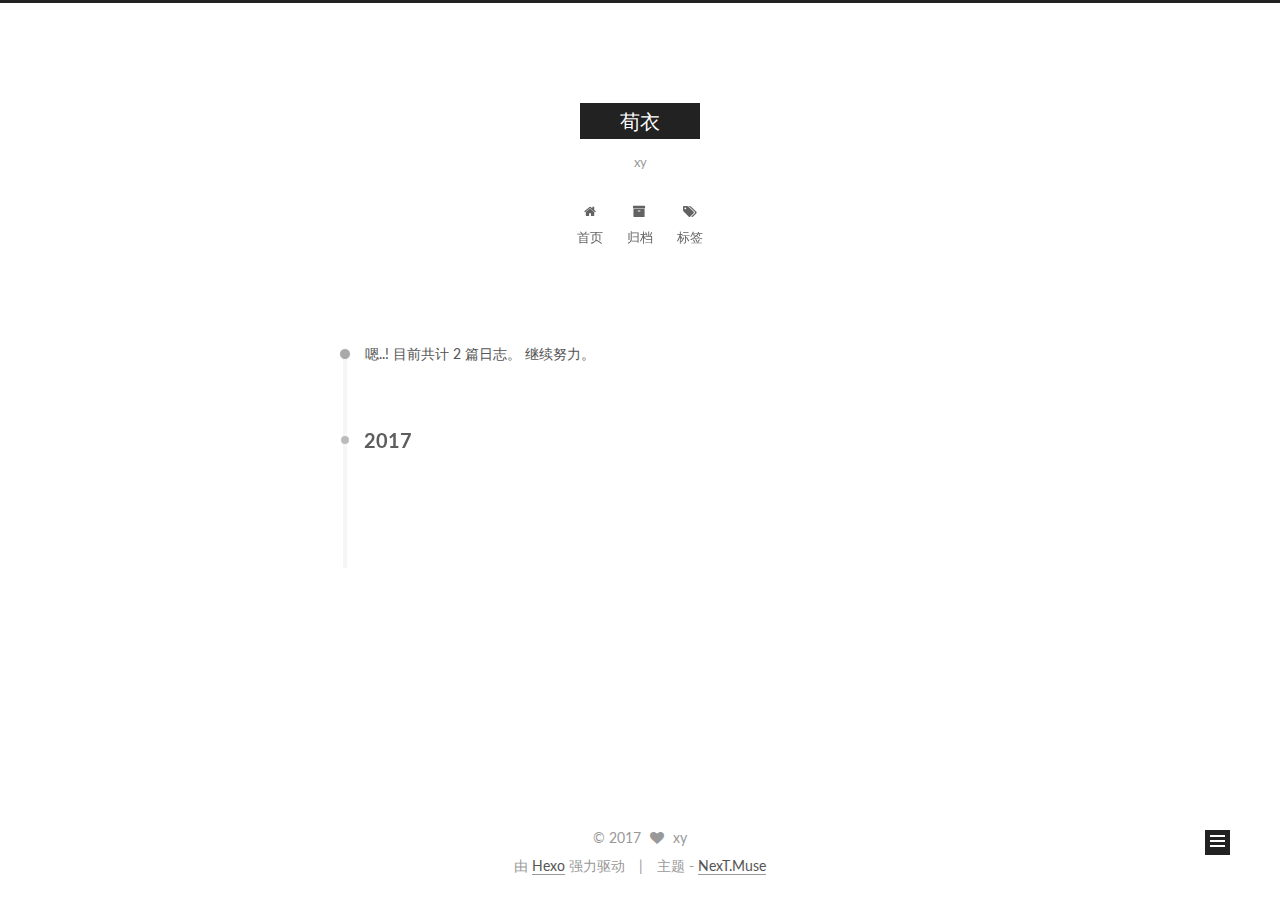
<file: archives/2017/05/index.html>
<!doctype html>



  


<html class="theme-next muse use-motion">
<head>
  <meta charset="UTF-8"/>
<meta http-equiv="X-UA-Compatible" content="IE=edge,chrome=1" />
<meta name="viewport" content="width=device-width, initial-scale=1, maximum-scale=1"/>



<meta http-equiv="Cache-Control" content="no-transform" />
<meta http-equiv="Cache-Control" content="no-siteapp" />












  
  
  <link href="/vendors/fancybox/source/jquery.fancybox.css?v=2.1.5" rel="stylesheet" type="text/css" />




  
  
  
  

  
    
    
  

  

  

  

  

  
    
    
    <link href="//fonts.googleapis.com/css?family=Lato:300,300italic,400,400italic,700,700italic&subset=latin,latin-ext" rel="stylesheet" type="text/css">
  






<link href="/vendors/font-awesome/css/font-awesome.min.css?v=4.4.0" rel="stylesheet" type="text/css" />

<link href="/css/main.css?v=5.0.1" rel="stylesheet" type="text/css" />


  <meta name="keywords" content="Hexo, NexT" />








  <link rel="shortcut icon" type="image/x-icon" href="/favicon.ico?v=5.0.1" />






<meta name="description">
<meta property="og:type" content="website">
<meta property="og:title" content="荀衣">
<meta property="og:url" content="http://yoursite.com/archives/2017/05/index.html">
<meta property="og:site_name" content="荀衣">
<meta property="og:description">
<meta name="twitter:card" content="summary">
<meta name="twitter:title" content="荀衣">
<meta name="twitter:description">



<script type="text/javascript" id="hexo.configuration">
  var NexT = window.NexT || {};
  var CONFIG = {
    scheme: 'Muse',
    sidebar: {"position":"left","display":"post"},
    fancybox: true,
    motion: true,
    duoshuo: {
      userId: 0,
      author: '博主'
    }
  };
</script>

  <title> 归档 | 荀衣 </title>
</head>

<body itemscope itemtype="http://schema.org/WebPage" lang="zh-Hans">

  










  
  
    
  

  <div class="container one-collumn sidebar-position-left  page-archive  ">
    <div class="headband"></div>

    <header id="header" class="header" itemscope itemtype="http://schema.org/WPHeader">
      <div class="header-inner"><div class="site-meta ">
  

  <div class="custom-logo-site-title">
    <a href="/"  class="brand" rel="start">
      <span class="logo-line-before"><i></i></span>
      <span class="site-title">荀衣</span>
      <span class="logo-line-after"><i></i></span>
    </a>
  </div>
  <p class="site-subtitle">xy</p>
</div>

<div class="site-nav-toggle">
  <button>
    <span class="btn-bar"></span>
    <span class="btn-bar"></span>
    <span class="btn-bar"></span>
  </button>
</div>

<nav class="site-nav">
  

  
    <ul id="menu" class="menu">
      
        
        <li class="menu-item menu-item-home">
          <a href="/" rel="section">
            
              <i class="menu-item-icon fa fa-fw fa-home"></i> <br />
            
            首页
          </a>
        </li>
      
        
        <li class="menu-item menu-item-archives">
          <a href="/archives" rel="section">
            
              <i class="menu-item-icon fa fa-fw fa-archive"></i> <br />
            
            归档
          </a>
        </li>
      
        
        <li class="menu-item menu-item-tags">
          <a href="/tags" rel="section">
            
              <i class="menu-item-icon fa fa-fw fa-tags"></i> <br />
            
            标签
          </a>
        </li>
      

      
    </ul>
  

  
</nav>

 </div>
    </header>

    <main id="main" class="main">
      <div class="main-inner">
        <div class="content-wrap">
          <div id="content" class="content">
            

  <section id="posts" class="posts-collapse">
    <span class="archive-move-on"></span>

    <span class="archive-page-counter">
      
      
      
        
      
      嗯..! 目前共计 2 篇日志。 继续努力。
    </span>

    

      
      
      

      
        
        <div class="collection-title">
          <h2 class="archive-year motion-element" id="archive-year-2017">2017</h2>
        </div>
      
      

      

  <article class="post post-type-normal" itemscope itemtype="http://schema.org/Article">
    <header class="post-header">

      <h1 class="post-title">
        
            <a class="post-title-link" href="/2017/05/04/first/" itemprop="url">
              
                <span itemprop="name">first</span>
              
            </a>
        
      </h1>

      <div class="post-meta">
        <time class="post-time" itemprop="dateCreated"
              datetime="2017-05-04T18:23:11+08:00"
              content="2017-05-04" >
          05-04
        </time>
      </div>

    </header>
  </article>



    

  </section>

  



          </div>
          


          

        </div>
        
          
  
  <div class="sidebar-toggle">
    <div class="sidebar-toggle-line-wrap">
      <span class="sidebar-toggle-line sidebar-toggle-line-first"></span>
      <span class="sidebar-toggle-line sidebar-toggle-line-middle"></span>
      <span class="sidebar-toggle-line sidebar-toggle-line-last"></span>
    </div>
  </div>

  <aside id="sidebar" class="sidebar">
    <div class="sidebar-inner">

      

      

      <section class="site-overview sidebar-panel  sidebar-panel-active ">
        <div class="site-author motion-element" itemprop="author" itemscope itemtype="http://schema.org/Person">
          <img class="site-author-image" itemprop="image"
               src="/images/avatar.gif"
               alt="xy" />
          <p class="site-author-name" itemprop="name">xy</p>
          <p class="site-description motion-element" itemprop="description"></p>
        </div>
        <nav class="site-state motion-element">
          <div class="site-state-item site-state-posts">
            <a href="/archives">
              <span class="site-state-item-count">2</span>
              <span class="site-state-item-name">日志</span>
            </a>
          </div>

          

          

        </nav>

        

        <div class="links-of-author motion-element">
          
        </div>

        
        

        
        

      </section>

      

    </div>
  </aside>


        
      </div>
    </main>

    <footer id="footer" class="footer">
      <div class="footer-inner">
        <div class="copyright" >
  
  &copy; 
  <span itemprop="copyrightYear">2017</span>
  <span class="with-love">
    <i class="fa fa-heart"></i>
  </span>
  <span class="author" itemprop="copyrightHolder">xy</span>
</div>

<div class="powered-by">
  由 <a class="theme-link" href="http://hexo.io">Hexo</a> 强力驱动
</div>

<div class="theme-info">
  主题 -
  <a class="theme-link" href="https://github.com/iissnan/hexo-theme-next">
    NexT.Muse
  </a>
</div>

        

        
      </div>
    </footer>

    <div class="back-to-top">
      <i class="fa fa-arrow-up"></i>
    </div>
  </div>

  

<script type="text/javascript">
  if (Object.prototype.toString.call(window.Promise) !== '[object Function]') {
    window.Promise = null;
  }
</script>









  



  
  <script type="text/javascript" src="/vendors/jquery/index.js?v=2.1.3"></script>

  
  <script type="text/javascript" src="/vendors/fastclick/lib/fastclick.min.js?v=1.0.6"></script>

  
  <script type="text/javascript" src="/vendors/jquery_lazyload/jquery.lazyload.js?v=1.9.7"></script>

  
  <script type="text/javascript" src="/vendors/velocity/velocity.min.js?v=1.2.1"></script>

  
  <script type="text/javascript" src="/vendors/velocity/velocity.ui.min.js?v=1.2.1"></script>

  
  <script type="text/javascript" src="/vendors/fancybox/source/jquery.fancybox.pack.js?v=2.1.5"></script>


  


  <script type="text/javascript" src="/js/src/utils.js?v=5.0.1"></script>

  <script type="text/javascript" src="/js/src/motion.js?v=5.0.1"></script>



  
  

  
  
    <script type="text/javascript" id="motion.page.archive">
      $('.archive-year').velocity('transition.slideLeftIn');
    </script>
  


  


  <script type="text/javascript" src="/js/src/bootstrap.js?v=5.0.1"></script>



  



  



  
  
  

  

  

</body>
</html>
</file>
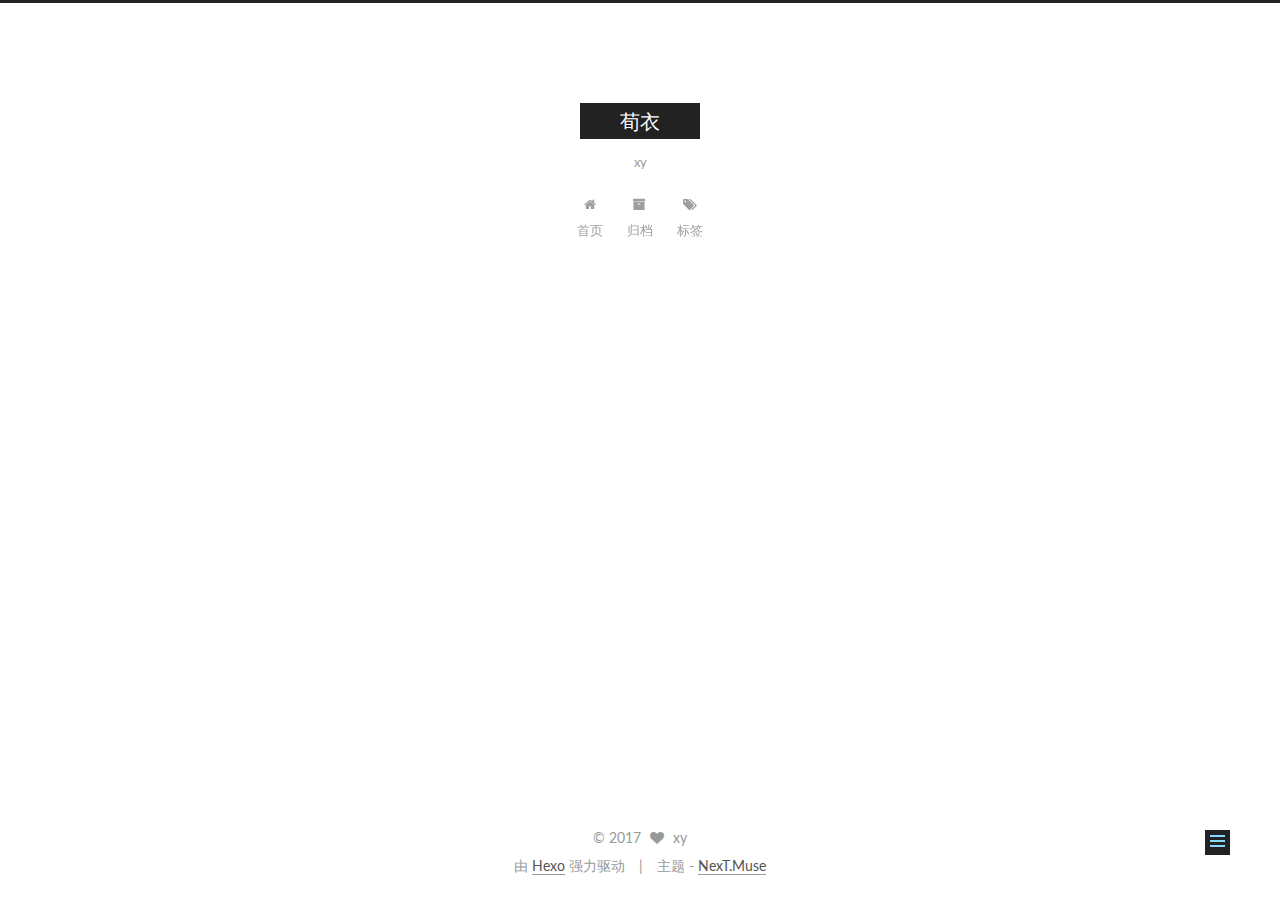
<file: 2016/06/07/Hello-world-0/index.html>
<!doctype html>



  


<html class="theme-next muse use-motion">
<head>
  <meta charset="UTF-8"/>
<meta http-equiv="X-UA-Compatible" content="IE=edge,chrome=1" />
<meta name="viewport" content="width=device-width, initial-scale=1, maximum-scale=1"/>



<meta http-equiv="Cache-Control" content="no-transform" />
<meta http-equiv="Cache-Control" content="no-siteapp" />












  
  
  <link href="/vendors/fancybox/source/jquery.fancybox.css?v=2.1.5" rel="stylesheet" type="text/css" />




  
  
  
  

  
    
    
  

  

  

  

  

  
    
    
    <link href="//fonts.googleapis.com/css?family=Lato:300,300italic,400,400italic,700,700italic&subset=latin,latin-ext" rel="stylesheet" type="text/css">
  






<link href="/vendors/font-awesome/css/font-awesome.min.css?v=4.4.0" rel="stylesheet" type="text/css" />

<link href="/css/main.css?v=5.0.1" rel="stylesheet" type="text/css" />


  <meta name="keywords" content="Hexo, NexT" />








  <link rel="shortcut icon" type="image/x-icon" href="/favicon.ico?v=5.0.1" />






<meta name="description">
<meta property="og:type" content="article">
<meta property="og:title" content="Hello world">
<meta property="og:url" content="http://yoursite.com/2016/06/07/Hello-world-0/index.html">
<meta property="og:site_name" content="荀衣">
<meta property="og:description">
<meta property="og:updated_time" content="2016-06-07T12:58:11.000Z">
<meta name="twitter:card" content="summary">
<meta name="twitter:title" content="Hello world">
<meta name="twitter:description">



<script type="text/javascript" id="hexo.configuration">
  var NexT = window.NexT || {};
  var CONFIG = {
    scheme: 'Muse',
    sidebar: {"position":"left","display":"post"},
    fancybox: true,
    motion: true,
    duoshuo: {
      userId: 0,
      author: '博主'
    }
  };
</script>

  <title> Hello world | 荀衣 </title>
</head>

<body itemscope itemtype="http://schema.org/WebPage" lang="zh-Hans">

  










  
  
    
  

  <div class="container one-collumn sidebar-position-left page-post-detail ">
    <div class="headband"></div>

    <header id="header" class="header" itemscope itemtype="http://schema.org/WPHeader">
      <div class="header-inner"><div class="site-meta ">
  

  <div class="custom-logo-site-title">
    <a href="/"  class="brand" rel="start">
      <span class="logo-line-before"><i></i></span>
      <span class="site-title">荀衣</span>
      <span class="logo-line-after"><i></i></span>
    </a>
  </div>
  <p class="site-subtitle">xy</p>
</div>

<div class="site-nav-toggle">
  <button>
    <span class="btn-bar"></span>
    <span class="btn-bar"></span>
    <span class="btn-bar"></span>
  </button>
</div>

<nav class="site-nav">
  

  
    <ul id="menu" class="menu">
      
        
        <li class="menu-item menu-item-home">
          <a href="/" rel="section">
            
              <i class="menu-item-icon fa fa-fw fa-home"></i> <br />
            
            首页
          </a>
        </li>
      
        
        <li class="menu-item menu-item-archives">
          <a href="/archives" rel="section">
            
              <i class="menu-item-icon fa fa-fw fa-archive"></i> <br />
            
            归档
          </a>
        </li>
      
        
        <li class="menu-item menu-item-tags">
          <a href="/tags" rel="section">
            
              <i class="menu-item-icon fa fa-fw fa-tags"></i> <br />
            
            标签
          </a>
        </li>
      

      
    </ul>
  

  
</nav>

 </div>
    </header>

    <main id="main" class="main">
      <div class="main-inner">
        <div class="content-wrap">
          <div id="content" class="content">
            

  <div id="posts" class="posts-expand">
    

  
  

  
  
  

  <article class="post post-type-normal " itemscope itemtype="http://schema.org/Article">

    
      <header class="post-header">

        
        
          <h1 class="post-title" itemprop="name headline">
            
            
              
                Hello world
              
            
          </h1>
        

        <div class="post-meta">
          <span class="post-time">
            <span class="post-meta-item-icon">
              <i class="fa fa-calendar-o"></i>
            </span>
            <span class="post-meta-item-text">发表于</span>
            <time itemprop="dateCreated" datetime="2016-06-07T20:58:11+08:00" content="2016-06-07">
              2016-06-07
            </time>
          </span>

          

          
            
          

          

          
          

          
        </div>
      </header>
    


    <div class="post-body" itemprop="articleBody">

      
      

      
        
      
    </div>

    <div>
      
        
      
    </div>

    <div>
      
        

      
    </div>

    <footer class="post-footer">
      

      
        <div class="post-nav">
          <div class="post-nav-next post-nav-item">
            
          </div>

          <div class="post-nav-prev post-nav-item">
            
              <a href="/2017/05/04/first/" rel="prev" title="first">
                first <i class="fa fa-chevron-right"></i>
              </a>
            
          </div>
        </div>
      

      
      
    </footer>
  </article>



    <div class="post-spread">
      
    </div>
  </div>


          </div>
          


          
  <div class="comments" id="comments">
    
  </div>


        </div>
        
          
  
  <div class="sidebar-toggle">
    <div class="sidebar-toggle-line-wrap">
      <span class="sidebar-toggle-line sidebar-toggle-line-first"></span>
      <span class="sidebar-toggle-line sidebar-toggle-line-middle"></span>
      <span class="sidebar-toggle-line sidebar-toggle-line-last"></span>
    </div>
  </div>

  <aside id="sidebar" class="sidebar">
    <div class="sidebar-inner">

      

      
        <ul class="sidebar-nav motion-element">
          <li class="sidebar-nav-toc sidebar-nav-active" data-target="post-toc-wrap" >
            文章目录
          </li>
          <li class="sidebar-nav-overview" data-target="site-overview">
            站点概览
          </li>
        </ul>
      

      <section class="site-overview sidebar-panel ">
        <div class="site-author motion-element" itemprop="author" itemscope itemtype="http://schema.org/Person">
          <img class="site-author-image" itemprop="image"
               src="/images/avatar.gif"
               alt="xy" />
          <p class="site-author-name" itemprop="name">xy</p>
          <p class="site-description motion-element" itemprop="description"></p>
        </div>
        <nav class="site-state motion-element">
          <div class="site-state-item site-state-posts">
            <a href="/archives">
              <span class="site-state-item-count">2</span>
              <span class="site-state-item-name">日志</span>
            </a>
          </div>

          

          

        </nav>

        

        <div class="links-of-author motion-element">
          
        </div>

        
        

        
        

      </section>

      
        <section class="post-toc-wrap motion-element sidebar-panel sidebar-panel-active">
          <div class="post-toc">
            
              
            
            
              <p class="post-toc-empty">此文章未包含目录</p>
            
          </div>
        </section>
      

    </div>
  </aside>


        
      </div>
    </main>

    <footer id="footer" class="footer">
      <div class="footer-inner">
        <div class="copyright" >
  
  &copy; 
  <span itemprop="copyrightYear">2017</span>
  <span class="with-love">
    <i class="fa fa-heart"></i>
  </span>
  <span class="author" itemprop="copyrightHolder">xy</span>
</div>

<div class="powered-by">
  由 <a class="theme-link" href="http://hexo.io">Hexo</a> 强力驱动
</div>

<div class="theme-info">
  主题 -
  <a class="theme-link" href="https://github.com/iissnan/hexo-theme-next">
    NexT.Muse
  </a>
</div>

        

        
      </div>
    </footer>

    <div class="back-to-top">
      <i class="fa fa-arrow-up"></i>
    </div>
  </div>

  

<script type="text/javascript">
  if (Object.prototype.toString.call(window.Promise) !== '[object Function]') {
    window.Promise = null;
  }
</script>









  



  
  <script type="text/javascript" src="/vendors/jquery/index.js?v=2.1.3"></script>

  
  <script type="text/javascript" src="/vendors/fastclick/lib/fastclick.min.js?v=1.0.6"></script>

  
  <script type="text/javascript" src="/vendors/jquery_lazyload/jquery.lazyload.js?v=1.9.7"></script>

  
  <script type="text/javascript" src="/vendors/velocity/velocity.min.js?v=1.2.1"></script>

  
  <script type="text/javascript" src="/vendors/velocity/velocity.ui.min.js?v=1.2.1"></script>

  
  <script type="text/javascript" src="/vendors/fancybox/source/jquery.fancybox.pack.js?v=2.1.5"></script>


  


  <script type="text/javascript" src="/js/src/utils.js?v=5.0.1"></script>

  <script type="text/javascript" src="/js/src/motion.js?v=5.0.1"></script>



  
  

  
  <script type="text/javascript" src="/js/src/scrollspy.js?v=5.0.1"></script>
<script type="text/javascript" src="/js/src/post-details.js?v=5.0.1"></script>



  


  <script type="text/javascript" src="/js/src/bootstrap.js?v=5.0.1"></script>



  



  



  
  
  

  

  

</body>
</html>
</file>
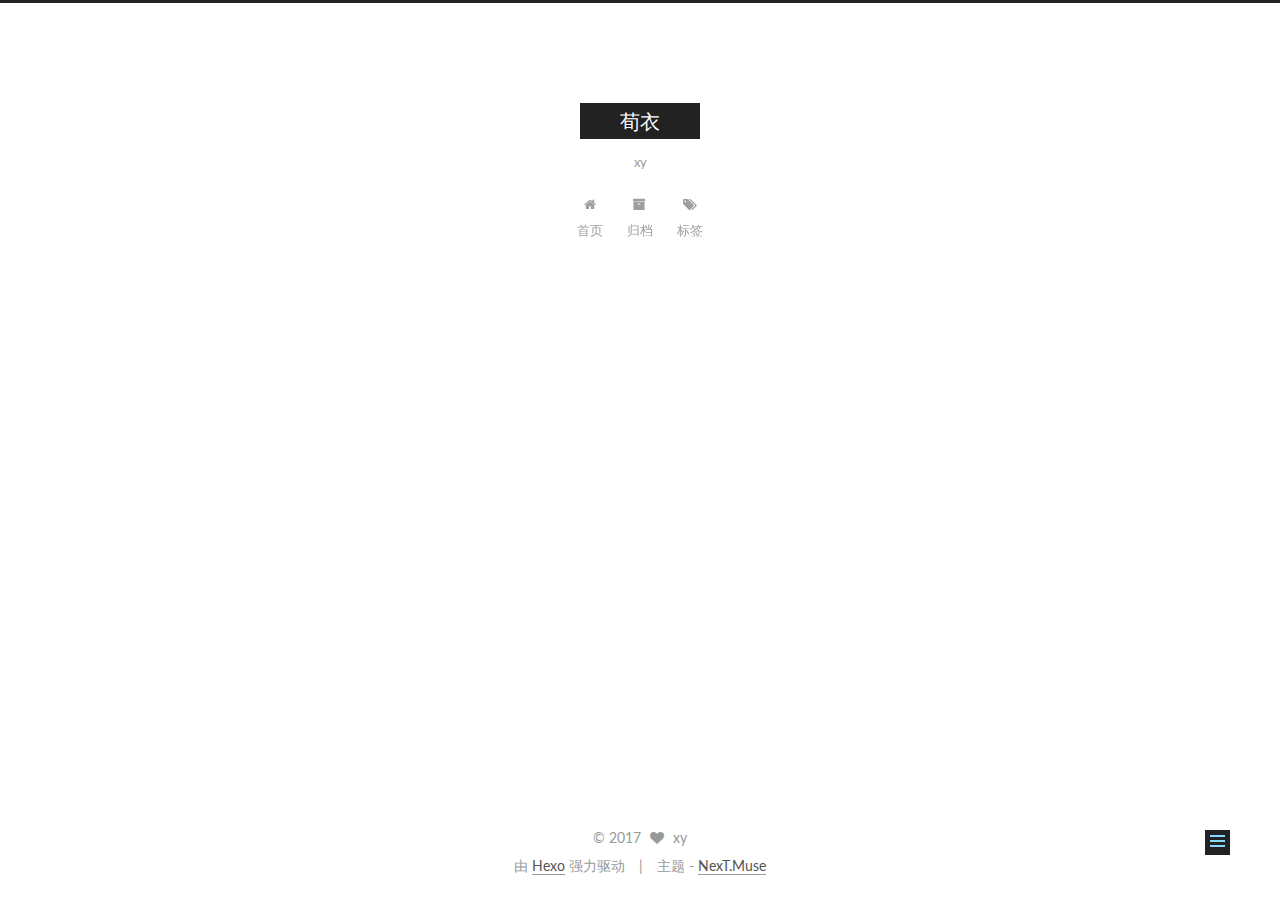
<file: 2017/05/04/first/index.html>
<!doctype html>



  


<html class="theme-next muse use-motion">
<head>
  <meta charset="UTF-8"/>
<meta http-equiv="X-UA-Compatible" content="IE=edge,chrome=1" />
<meta name="viewport" content="width=device-width, initial-scale=1, maximum-scale=1"/>



<meta http-equiv="Cache-Control" content="no-transform" />
<meta http-equiv="Cache-Control" content="no-siteapp" />












  
  
  <link href="/vendors/fancybox/source/jquery.fancybox.css?v=2.1.5" rel="stylesheet" type="text/css" />




  
  
  
  

  
    
    
  

  

  

  

  

  
    
    
    <link href="//fonts.googleapis.com/css?family=Lato:300,300italic,400,400italic,700,700italic&subset=latin,latin-ext" rel="stylesheet" type="text/css">
  






<link href="/vendors/font-awesome/css/font-awesome.min.css?v=4.4.0" rel="stylesheet" type="text/css" />

<link href="/css/main.css?v=5.0.1" rel="stylesheet" type="text/css" />


  <meta name="keywords" content="Hexo, NexT" />








  <link rel="shortcut icon" type="image/x-icon" href="/favicon.ico?v=5.0.1" />






<meta name="description">
<meta property="og:type" content="article">
<meta property="og:title" content="first">
<meta property="og:url" content="http://yoursite.com/2017/05/04/first/index.html">
<meta property="og:site_name" content="荀衣">
<meta property="og:description">
<meta property="og:updated_time" content="2017-05-04T10:23:11.000Z">
<meta name="twitter:card" content="summary">
<meta name="twitter:title" content="first">
<meta name="twitter:description">



<script type="text/javascript" id="hexo.configuration">
  var NexT = window.NexT || {};
  var CONFIG = {
    scheme: 'Muse',
    sidebar: {"position":"left","display":"post"},
    fancybox: true,
    motion: true,
    duoshuo: {
      userId: 0,
      author: '博主'
    }
  };
</script>

  <title> first | 荀衣 </title>
</head>

<body itemscope itemtype="http://schema.org/WebPage" lang="zh-Hans">

  










  
  
    
  

  <div class="container one-collumn sidebar-position-left page-post-detail ">
    <div class="headband"></div>

    <header id="header" class="header" itemscope itemtype="http://schema.org/WPHeader">
      <div class="header-inner"><div class="site-meta ">
  

  <div class="custom-logo-site-title">
    <a href="/"  class="brand" rel="start">
      <span class="logo-line-before"><i></i></span>
      <span class="site-title">荀衣</span>
      <span class="logo-line-after"><i></i></span>
    </a>
  </div>
  <p class="site-subtitle">xy</p>
</div>

<div class="site-nav-toggle">
  <button>
    <span class="btn-bar"></span>
    <span class="btn-bar"></span>
    <span class="btn-bar"></span>
  </button>
</div>

<nav class="site-nav">
  

  
    <ul id="menu" class="menu">
      
        
        <li class="menu-item menu-item-home">
          <a href="/" rel="section">
            
              <i class="menu-item-icon fa fa-fw fa-home"></i> <br />
            
            首页
          </a>
        </li>
      
        
        <li class="menu-item menu-item-archives">
          <a href="/archives" rel="section">
            
              <i class="menu-item-icon fa fa-fw fa-archive"></i> <br />
            
            归档
          </a>
        </li>
      
        
        <li class="menu-item menu-item-tags">
          <a href="/tags" rel="section">
            
              <i class="menu-item-icon fa fa-fw fa-tags"></i> <br />
            
            标签
          </a>
        </li>
      

      
    </ul>
  

  
</nav>

 </div>
    </header>

    <main id="main" class="main">
      <div class="main-inner">
        <div class="content-wrap">
          <div id="content" class="content">
            

  <div id="posts" class="posts-expand">
    

  
  

  
  
  

  <article class="post post-type-normal " itemscope itemtype="http://schema.org/Article">

    
      <header class="post-header">

        
        
          <h1 class="post-title" itemprop="name headline">
            
            
              
                first
              
            
          </h1>
        

        <div class="post-meta">
          <span class="post-time">
            <span class="post-meta-item-icon">
              <i class="fa fa-calendar-o"></i>
            </span>
            <span class="post-meta-item-text">发表于</span>
            <time itemprop="dateCreated" datetime="2017-05-04T18:23:11+08:00" content="2017-05-04">
              2017-05-04
            </time>
          </span>

          

          
            
          

          

          
          

          
        </div>
      </header>
    


    <div class="post-body" itemprop="articleBody">

      
      

      
        
      
    </div>

    <div>
      
        
      
    </div>

    <div>
      
        

      
    </div>

    <footer class="post-footer">
      

      
        <div class="post-nav">
          <div class="post-nav-next post-nav-item">
            
              <a href="/2016/06/07/Hello-world-0/" rel="next" title="Hello world">
                <i class="fa fa-chevron-left"></i> Hello world
              </a>
            
          </div>

          <div class="post-nav-prev post-nav-item">
            
          </div>
        </div>
      

      
      
    </footer>
  </article>



    <div class="post-spread">
      
    </div>
  </div>


          </div>
          


          
  <div class="comments" id="comments">
    
  </div>


        </div>
        
          
  
  <div class="sidebar-toggle">
    <div class="sidebar-toggle-line-wrap">
      <span class="sidebar-toggle-line sidebar-toggle-line-first"></span>
      <span class="sidebar-toggle-line sidebar-toggle-line-middle"></span>
      <span class="sidebar-toggle-line sidebar-toggle-line-last"></span>
    </div>
  </div>

  <aside id="sidebar" class="sidebar">
    <div class="sidebar-inner">

      

      
        <ul class="sidebar-nav motion-element">
          <li class="sidebar-nav-toc sidebar-nav-active" data-target="post-toc-wrap" >
            文章目录
          </li>
          <li class="sidebar-nav-overview" data-target="site-overview">
            站点概览
          </li>
        </ul>
      

      <section class="site-overview sidebar-panel ">
        <div class="site-author motion-element" itemprop="author" itemscope itemtype="http://schema.org/Person">
          <img class="site-author-image" itemprop="image"
               src="/images/avatar.gif"
               alt="xy" />
          <p class="site-author-name" itemprop="name">xy</p>
          <p class="site-description motion-element" itemprop="description"></p>
        </div>
        <nav class="site-state motion-element">
          <div class="site-state-item site-state-posts">
            <a href="/archives">
              <span class="site-state-item-count">2</span>
              <span class="site-state-item-name">日志</span>
            </a>
          </div>

          

          

        </nav>

        

        <div class="links-of-author motion-element">
          
        </div>

        
        

        
        

      </section>

      
        <section class="post-toc-wrap motion-element sidebar-panel sidebar-panel-active">
          <div class="post-toc">
            
              
            
            
              <p class="post-toc-empty">此文章未包含目录</p>
            
          </div>
        </section>
      

    </div>
  </aside>


        
      </div>
    </main>

    <footer id="footer" class="footer">
      <div class="footer-inner">
        <div class="copyright" >
  
  &copy; 
  <span itemprop="copyrightYear">2017</span>
  <span class="with-love">
    <i class="fa fa-heart"></i>
  </span>
  <span class="author" itemprop="copyrightHolder">xy</span>
</div>

<div class="powered-by">
  由 <a class="theme-link" href="http://hexo.io">Hexo</a> 强力驱动
</div>

<div class="theme-info">
  主题 -
  <a class="theme-link" href="https://github.com/iissnan/hexo-theme-next">
    NexT.Muse
  </a>
</div>

        

        
      </div>
    </footer>

    <div class="back-to-top">
      <i class="fa fa-arrow-up"></i>
    </div>
  </div>

  

<script type="text/javascript">
  if (Object.prototype.toString.call(window.Promise) !== '[object Function]') {
    window.Promise = null;
  }
</script>









  



  
  <script type="text/javascript" src="/vendors/jquery/index.js?v=2.1.3"></script>

  
  <script type="text/javascript" src="/vendors/fastclick/lib/fastclick.min.js?v=1.0.6"></script>

  
  <script type="text/javascript" src="/vendors/jquery_lazyload/jquery.lazyload.js?v=1.9.7"></script>

  
  <script type="text/javascript" src="/vendors/velocity/velocity.min.js?v=1.2.1"></script>

  
  <script type="text/javascript" src="/vendors/velocity/velocity.ui.min.js?v=1.2.1"></script>

  
  <script type="text/javascript" src="/vendors/fancybox/source/jquery.fancybox.pack.js?v=2.1.5"></script>


  


  <script type="text/javascript" src="/js/src/utils.js?v=5.0.1"></script>

  <script type="text/javascript" src="/js/src/motion.js?v=5.0.1"></script>



  
  

  
  <script type="text/javascript" src="/js/src/scrollspy.js?v=5.0.1"></script>
<script type="text/javascript" src="/js/src/post-details.js?v=5.0.1"></script>



  


  <script type="text/javascript" src="/js/src/bootstrap.js?v=5.0.1"></script>



  



  



  
  
  

  

  

</body>
</html>
</file>
<file: css/main.css>
/* normalize.css v3.0.2 | MIT License | git.io/normalize */
html {
  font-family: sans-serif; /* 1 */
  -ms-text-size-adjust: 100%; /* 2 */
  -webkit-text-size-adjust: 100%; /* 2 */
}
body {
  margin: 0;
}
article,
aside,
details,
figcaption,
figure,
footer,
header,
hgroup,
main,
menu,
nav,
section,
summary {
  display: block;
}
audio,
canvas,
progress,
video {
  display: inline-block; /* 1 */
  vertical-align: baseline; /* 2 */
}
audio:not([controls]) {
  display: none;
  height: 0;
}
[hidden],
template {
  display: none;
}
a {
  background-color: transparent;
}
a:active,
a:hover {
  outline: 0;
}
abbr[title] {
  border-bottom: 1px dotted;
}
b,
strong {
  font-weight: bold;
}
dfn {
  font-style: italic;
}
h1 {
  font-size: 2em;
  margin: 0.67em 0;
}
mark {
  background: #ff0;
  color: #000;
}
small {
  font-size: 80%;
}
sub,
sup {
  font-size: 75%;
  line-height: 0;
  position: relative;
  vertical-align: baseline;
}
sup {
  top: -0.5em;
}
sub {
  bottom: -0.25em;
}
img {
  border: 0;
}
svg:not(:root) {
  overflow: hidden;
}
figure {
  margin: 1em 40px;
}
hr {
  -moz-box-sizing: content-box;
  box-sizing: content-box;
  height: 0;
}
pre {
  overflow: auto;
}
code,
kbd,
pre,
samp {
  font-family: monospace, monospace;
  font-size: 1em;
}
button,
input,
optgroup,
select,
textarea {
  color: inherit; /* 1 */
  font: inherit; /* 2 */
  margin: 0; /* 3 */
}
button {
  overflow: visible;
}
button,
select {
  text-transform: none;
}
button,
html input[type="button"],
input[type="reset"],
input[type="submit"] {
  -webkit-appearance: button; /* 2 */
  cursor: pointer; /* 3 */
}
button[disabled],
html input[disabled] {
  cursor: default;
}
button::-moz-focus-inner,
input::-moz-focus-inner {
  border: 0;
  padding: 0;
}
input {
  line-height: normal;
}
input[type="checkbox"],
input[type="radio"] {
  box-sizing: border-box; /* 1 */
  padding: 0; /* 2 */
}
input[type="number"]::-webkit-inner-spin-button,
input[type="number"]::-webkit-outer-spin-button {
  height: auto;
}
input[type="search"] {
  -webkit-appearance: textfield; /* 1 */
  -moz-box-sizing: content-box;
  -webkit-box-sizing: content-box; /* 2 */
  box-sizing: content-box;
}
input[type="search"]::-webkit-search-cancel-button,
input[type="search"]::-webkit-search-decoration {
  -webkit-appearance: none;
}
fieldset {
  border: 1px solid #c0c0c0;
  margin: 0 2px;
  padding: 0.35em 0.625em 0.75em;
}
legend {
  border: 0; /* 1 */
  padding: 0; /* 2 */
}
textarea {
  overflow: auto;
}
optgroup {
  font-weight: bold;
}
table {
  border-collapse: collapse;
  border-spacing: 0;
}
td,
th {
  padding: 0;
}
::selection {
  background: #262a30;
  color: #fff;
}
body {
  position: relative;
  font-family: 'Lato', "PingFang SC", "Microsoft YaHei", sans-serif;
  font-size: 14px;
  line-height: 2;
  color: #555;
  background: #fff;
}
@media (max-width: 767px) {
  body {
    padding-right: 0 !important;
  }
}
@media (min-width: 768px) and (max-width: 991px) {
  body {
    padding-right: 0 !important;
  }
}
@media (min-width: 1600px) {
  body {
    font-size: 16px;
  }
}
h1,
h2,
h3,
h4,
h5,
h6 {
  margin: 0;
  padding: 0;
  font-weight: bold;
  line-height: 1.5;
  font-family: 'Lato', "PingFang SC", "Microsoft YaHei", sans-serif;
}
h2,
h3,
h4,
h5,
h6 {
  margin: 20px 0 15px;
}
h1 {
  font-size: 22px;
}
@media (max-width: 767px) {
  h1 {
    font-size: 18px;
  }
}
h2 {
  font-size: 20px;
}
@media (max-width: 767px) {
  h2 {
    font-size: 16px;
  }
}
h3 {
  font-size: 18px;
}
@media (max-width: 767px) {
  h3 {
    font-size: 14px;
  }
}
h4 {
  font-size: 16px;
}
@media (max-width: 767px) {
  h4 {
    font-size: 12px;
  }
}
h5 {
  font-size: 14px;
}
@media (max-width: 767px) {
  h5 {
    font-size: 10px;
  }
}
h6 {
  font-size: 12px;
}
@media (max-width: 767px) {
  h6 {
    font-size: 8px;
  }
}
p {
  margin: 0 0 25px 0;
}
a {
  color: #555;
  text-decoration: none;
  border-bottom: 1px solid #999;
  word-wrap: break-word;
}
a:hover {
  color: #222;
  border-bottom-color: #222;
}
ul {
  list-style: none;
}
blockquote {
  margin: 0;
  padding: 0;
}
img {
  display: block;
  margin: auto;
  max-width: 100%;
  height: auto;
}
hr {
  margin: 40px 0;
  height: 3px;
  border: none;
  background-color: #ddd;
  background-image: repeating-linear-gradient(-45deg, #fff, #fff 4px, transparent 4px, transparent 8px);
}
blockquote {
  padding: 0 15px;
  color: #666;
  border-left: 4px solid #ddd;
}
blockquote cite::before {
  content: "-";
  padding: 0 5px;
}
dt {
  font-weight: 700;
}
dd {
  margin: 0;
  padding: 0;
}
.text-left {
  text-align: left;
}
.text-center {
  text-align: center;
}
.text-right {
  text-align: right;
}
.text-justify {
  text-align: justify;
}
.text-nowrap {
  white-space: nowrap;
}
.text-lowercase {
  text-transform: lowercase;
}
.text-uppercase {
  text-transform: uppercase;
}
.text-capitalize {
  text-transform: capitalize;
}
.center-block {
  display: block;
  margin-left: auto;
  margin-right: auto;
}
.clearfix:before,
.clearfix:after {
  content: " ";
  display: table;
}
.clearfix:after {
  clear: both;
}
.pullquote {
  width: 45%;
}
.pullquote.left {
  float: left;
  margin-left: 5px;
  margin-right: 10px;
}
.pullquote.right {
  float: right;
  margin-left: 10px;
  margin-right: 5px;
}
.affix.affix.affix {
  position: fixed;
}
.translation {
  margin-top: -20px;
  font-size: 14px;
  color: #999;
}
.scrollbar-measure {
  width: 100px;
  height: 100px;
  overflow: scroll;
  position: absolute;
  top: -9999px;
}
.use-motion .motion-element {
  opacity: 0;
}
#local-search-input {
  padding: 3px;
  border: none;
  text-indent: 14px;
  border-radius: 0;
  width: 140px;
  outline: none;
  border-bottom: 1px solid #999;
  background: inherit;
  opacity: 0.5;
}
#local-search-input:focus {
  opacity: 1;
}
.search-icon {
  position: absolute;
  top: 9px;
}
table {
  margin: 20px 0;
  width: 100%;
  border-collapse: collapse;
  border-spacing: 0;
  border: 1px solid #ddd;
  font-size: 14px;
  table-layout: fixed;
  word-wrap: break-all;
}
table>tbody>tr:nth-of-type(odd) {
  background-color: #f9f9f9;
}
table>tbody>tr:hover {
  background-color: #f5f5f5;
}
caption,
th,
td {
  padding: 8px;
  text-align: left;
  vertical-align: middle;
  font-weight: normal;
}
th,
td {
  border-bottom: 3px solid #ddd;
  border-right: 1px solid #eee;
}
th {
  padding-bottom: 10px;
  font-weight: 700;
}
td {
  border-bottom-width: 1px;
}
html,
body {
  height: 100%;
}
.container {
  position: relative;
  min-height: 100%;
}
.header-inner {
  margin: 0 auto;
  padding: 100px 0 70px;
  width: 700px;
}
@media (min-width: 1600px) {
  .container .header-inner {
    width: 900px;
  }
}
.main {
  padding-bottom: 150px;
}
.main-inner {
  margin: 0 auto;
  width: 700px;
}
@media (min-width: 1600px) {
  .container .main-inner {
    width: 900px;
  }
}
.footer {
  position: absolute;
  left: 0;
  bottom: 0;
  width: 100%;
  min-height: 50px;
}
.footer-inner {
  box-sizing: border-box;
  margin: 20px auto;
  width: 700px;
}
@media (min-width: 1600px) {
  .container .footer-inner {
    width: 900px;
  }
}
pre,
.highlight {
  overflow: auto;
  margin: 20px 0;
  padding: 15px;
  font-size: 13px;
  color: #4d4d4c;
  background: #f7f7f7;
  line-height: 1.6;
}
pre,
code {
  font-family: consolas, Menlo, "PingFang SC", "Microsoft YaHei", monospace;
}
code {
  padding: 2px 4px;
  word-break: break-all;
  color: #555;
  background: #eee;
  border-radius: 4px;
  font-size: 13px;
}
pre code {
  padding: 0;
  color: #4d4d4c;
  background: none;
  text-shadow: none;
}
.highlight pre {
  border: none;
  margin: 0;
  padding: 1px;
}
.highlight table {
  margin: 0;
  width: auto;
  border: none;
}
.highlight td {
  border: none;
  padding: 0;
}
.highlight figcaption {
  font-size: 1em;
  color: #4d4d4c;
  line-height: 1em;
  margin-bottom: 1em;
}
.highlight figcaption:before,
.highlight figcaption:after {
  content: " ";
  display: table;
}
.highlight figcaption:after {
  clear: both;
}
.highlight figcaption a {
  float: right;
  color: #4d4d4c;
}
.highlight figcaption a:hover {
  border-bottom-color: #4d4d4c;
}
.highlight .gutter pre {
  color: #666;
  text-align: right;
  padding-right: 20px;
}
.highlight .line {
  height: 20px;
}
.gist table {
  width: auto;
}
.gist table td {
  border: none;
}
pre .comment {
  color: #8e908c;
}
pre .variable,
pre .attribute,
pre .tag,
pre .regexp,
pre .ruby .constant,
pre .xml .tag .title,
pre .xml .pi,
pre .xml .doctype,
pre .html .doctype,
pre .css .id,
pre .css .class,
pre .css .pseudo {
  color: #c82829;
}
pre .number,
pre .preprocessor,
pre .built_in,
pre .literal,
pre .params,
pre .constant,
pre .command {
  color: #f5871f;
}
pre .ruby .class .title,
pre .css .rules .attribute,
pre .string,
pre .value,
pre .inheritance,
pre .header,
pre .ruby .symbol,
pre .xml .cdata,
pre .special,
pre .number,
pre .formula {
  color: #718c00;
}
pre .title,
pre .css .hexcolor {
  color: #3e999f;
}
pre .function,
pre .python .decorator,
pre .python .title,
pre .ruby .function .title,
pre .ruby .title .keyword,
pre .perl .sub,
pre .javascript .title,
pre .coffeescript .title {
  color: #4271ae;
}
pre .keyword,
pre .javascript .function {
  color: #8959a8;
}
.full-image.full-image.full-image {
  border: none;
  max-width: 100%;
  width: auto;
  margin: 20px auto;
}
@media (min-width: 992px) {
  .full-image.full-image.full-image {
    max-width: none;
    width: 126%;
    margin: 0 -13%;
  }
}
.blockquote-center,
.page-home .post-type-quote blockquote,
.page-post-detail .post-type-quote blockquote {
  position: relative;
  margin: 40px 0;
  padding: 0;
  border-left: none;
  text-align: center;
}
.blockquote-center::before,
.page-home .post-type-quote blockquote::before,
.page-post-detail .post-type-quote blockquote::before,
.blockquote-center::after,
.page-home .post-type-quote blockquote::after,
.page-post-detail .post-type-quote blockquote::after {
  position: absolute;
  content: ' ';
  display: block;
  width: 100%;
  height: 24px;
  opacity: 0.2;
  background-repeat: no-repeat;
  background-position: 0 -6px;
  background-size: 22px 22px;
}
.blockquote-center::before,
.page-home .post-type-quote blockquote::before,
.page-post-detail .post-type-quote blockquote::before {
  top: -20px;
  background-image: url("../images/quote-l.svg");
  border-top: 1px solid #ccc;
}
.blockquote-center::after,
.page-home .post-type-quote blockquote::after,
.page-post-detail .post-type-quote blockquote::after {
  bottom: -20px;
  background-image: url("../images/quote-r.svg");
  border-bottom: 1px solid #ccc;
  background-position: 100% 8px;
}
.blockquote-center p,
.page-home .post-type-quote blockquote p,
.page-post-detail .post-type-quote blockquote p,
.blockquote-center div,
.page-home .post-type-quote blockquote div,
.page-post-detail .post-type-quote blockquote div {
  text-align: center;
}
.post .post-body .group-picture img {
  box-sizing: border-box;
  padding: 0 3px;
  border: none;
}
.post .group-picture-row {
  overflow: hidden;
  margin-top: 6px;
}
.post .group-picture-row:first-child {
  margin-top: 0;
}
.post .group-picture-column {
  float: left;
}
.page-post-detail .post-body .group-picture-column {
  float: none;
  margin-top: 10px;
  width: auto !important;
}
.page-post-detail .post-body .group-picture-column img {
  margin: 0 auto;
}
.page-archive .group-picture-container {
  overflow: hidden;
}
.page-archive .group-picture-row {
  float: left;
}
.page-archive .group-picture-row:first-child {
  margin-top: 6px;
}
.page-archive .group-picture-column {
  max-width: 150px;
  max-height: 150px;
}
.btn {
  display: inline-block;
  padding: 0 20px;
  font-size: 14px;
  color: #fff;
  background: #222;
  border: 2px solid #222;
  text-decoration: none;
  border-radius: 0;
  transition-property: background-color;
  transition-duration: 0.2s;
  transition-timing-function: ease-in-out;
  transition-delay: 0s;
}
.btn:hover,
.post-more-link .btn:hover {
  border-color: #222;
  color: #222;
  background: #fff;
}
.btn-bar {
  display: block;
  width: 22px;
  height: 2px;
  background: #555;
  border-radius: 1px;
}
.btn-bar+.btn-bar {
  margin-top: 4px;
}
.pagination {
  margin: 120px 0 40px;
  text-align: center;
  border-top: 1px solid #eee;
}
.page-number-basic,
.pagination .prev,
.pagination .next,
.pagination .page-number,
.pagination .space {
  display: inline-block;
  position: relative;
  top: -1px;
  margin: 0 10px;
  padding: 0 10px;
  line-height: 30px;
}
@media (max-width: 767px) {
  .page-number-basic,
  .pagination .prev,
  .pagination .next,
  .pagination .page-number,
  .pagination .space {
    margin: 0 5px;
  }
}
.pagination .prev,
.pagination .next,
.pagination .page-number {
  border-bottom: 0;
  border-top: 1px solid #eee;
  transition-property: border-color;
  transition-duration: 0.2s;
  transition-timing-function: ease-in-out;
  transition-delay: 0s;
}
.pagination .prev:hover,
.pagination .next:hover,
.pagination .page-number:hover {
  border-top-color: #222;
}
.pagination .space {
  padding: 0;
  margin: 0;
}
.pagination .prev {
  margin-left: 0;
}
.pagination .next {
  margin-right: 0;
}
.pagination .page-number.current {
  color: #fff;
  background: #ccc;
  border-top-color: #ccc;
}
@media (max-width: 767px) {
  .pagination {
    border-top: none;
  }
  .pagination .prev,
  .pagination .next,
  .pagination .page-number {
    margin-bottom: 10px;
    border-top: 0;
    border-bottom: 1px solid #eee;
  }
  .pagination .prev:hover,
  .pagination .next:hover,
  .pagination .page-number:hover {
    border-bottom-color: #222;
  }
}
.comments {
  margin: 60px 20px 0;
}
.tag-cloud {
  text-align: center;
}
.tag-cloud a {
  display: inline-block;
  margin: 10px;
}
.back-to-top {
  box-sizing: border-box;
  position: fixed;
  bottom: -100px;
  right: 50px;
  z-index: 1050;
  padding: 0 6px;
  width: 25px;
  background: #222;
  font-size: 12px;
  opacity: 1;
  color: #fff;
  cursor: pointer;
  text-align: center;
  -webkit-transform: translateZ(0);
  transition-property: bottom;
  transition-duration: 0.2s;
  transition-timing-function: ease-in-out;
  transition-delay: 0s;
}
@media (max-width: 767px) {
  .back-to-top {
    display: none;
  }
}
@media (min-width: 768px) and (max-width: 991px) {
  .back-to-top {
    display: none;
  }
}
.back-to-top.back-to-top-on {
  bottom: 19px;
}
.header {
  background: #fff;
}
.header-inner {
  position: relative;
}
.headband {
  height: 3px;
  background: #222;
}
.site-meta {
  margin: 0;
  text-align: center;
}
@media (max-width: 767px) {
  .site-meta {
    text-align: center;
  }
}
.brand {
  position: relative;
  display: inline-block;
  padding: 0 40px;
  color: #fff;
  background: #222;
  border-bottom: none;
}
.brand:hover {
  color: #fff;
}
.logo {
  display: inline-block;
  margin-right: 5px;
  line-height: 36px;
  vertical-align: top;
}
.site-title {
  display: inline-block;
  vertical-align: top;
  line-height: 36px;
  font-size: 20px;
  font-weight: normal;
  font-family: 'Lato', "PingFang SC", "Microsoft YaHei", sans-serif;
}
.site-subtitle {
  margin-top: 10px;
  font-size: 13px;
  color: #999;
}
.use-motion .brand {
  opacity: 0;
}
.use-motion .logo,
.use-motion .site-title,
.use-motion .site-subtitle {
  opacity: 0;
  position: relative;
  top: -10px;
}
.site-nav-toggle {
  display: none;
  position: absolute;
  top: 10px;
  left: 10px;
}
@media (max-width: 767px) {
  .site-nav-toggle {
    display: block;
  }
}
.site-nav-toggle button {
  margin-top: 2px;
  padding: 9px 10px;
  background: transparent;
  border: none;
}
@media (max-width: 767px) {
  .site-nav {
    display: none;
    margin: 0 -10px;
    padding: 0 10px;
    clear: both;
    border-top: 1px solid #ddd;
  }
}
@media (min-width: 768px) and (max-width: 991px) {
  .site-nav {
    display: block !important;
  }
}
@media (min-width: 992px) {
  .site-nav {
    display: block !important;
  }
}
.menu {
  margin-top: 20px;
  padding-left: 0;
  text-align: center;
}
.menu .menu-item {
  display: inline-block;
  margin: 0 10px;
}
@media screen and (max-width: 767px) {
  .menu .menu-item {
    margin-top: 10px;
  }
}
.menu .menu-item a {
  display: block;
  font-size: 13px;
  text-transform: capitalize;
  line-height: inherit;
  border-bottom: 1px solid transparent;
  transition-property: border-color;
  transition-duration: 0.2s;
  transition-timing-function: ease-in-out;
  transition-delay: 0s;
}
.menu .menu-item a:hover {
  border-bottom-color: #222;
}
.menu .menu-item .fa {
  margin-right: 5px;
}
.use-motion .menu-item {
  opacity: 0;
}
.post-body {
  font-family: 'Lato', "PingFang SC", "Microsoft YaHei", sans-serif;
}
@media (max-width: 767px) {
  .post-body {
    word-break: break-word;
  }
}
.post-body .fancybox img {
  display: block !important;
  margin: 0 auto;
  cursor: pointer;
  cursor: zoom-in;
  cursor: -webkit-zoom-in;
}
.post-body .image-caption,
.post-body .figure .caption {
  margin: 10px auto 15px;
  text-align: center;
  font-size: 14px;
  color: #999;
  font-weight: bold;
  line-height: 1;
}
.post-sticky-flag {
  display: inline-block;
  font-size: 16px;
  -ms-transform: rotate(30deg);
  -webkit-transform: rotate(30deg);
  -moz-transform: rotate(30deg);
  -ms-transform: rotate(30deg);
  -o-transform: rotate(30deg);
  transform: rotate(30deg);
}
.posts-expand {
  padding-top: 40px;
}
@media (max-width: 767px) {
  .posts-expand {
    margin: 0 20px;
  }
  .post-body pre,
  .post-body .highlight {
    padding: 10px;
  }
  .post-body pre .gutter pre,
  .post-body .highlight .gutter pre {
    padding-right: 10px;
  }
}
@media (min-width: 992px) {
  .posts-expand .post-body {
    text-align: justify;
  }
}
.posts-expand .post-body h2,
.posts-expand .post-body h3,
.posts-expand .post-body h4,
.posts-expand .post-body h5,
.posts-expand .post-body h6 {
  padding-top: 10px;
}
.posts-expand .post-body h2 .header-anchor,
.posts-expand .post-body h3 .header-anchor,
.posts-expand .post-body h4 .header-anchor,
.posts-expand .post-body h5 .header-anchor,
.posts-expand .post-body h6 .header-anchor {
  float: right;
  margin-left: 10px;
  color: #ccc;
  border-bottom-style: none;
  visibility: hidden;
}
.posts-expand .post-body h2 .header-anchor:hover,
.posts-expand .post-body h3 .header-anchor:hover,
.posts-expand .post-body h4 .header-anchor:hover,
.posts-expand .post-body h5 .header-anchor:hover,
.posts-expand .post-body h6 .header-anchor:hover {
  color: inherit;
}
.posts-expand .post-body h2:hover .header-anchor,
.posts-expand .post-body h3:hover .header-anchor,
.posts-expand .post-body h4:hover .header-anchor,
.posts-expand .post-body h5:hover .header-anchor,
.posts-expand .post-body h6:hover .header-anchor {
  visibility: visible;
}
.posts-expand .post-body ul li {
  list-style: circle;
}
.posts-expand .post-body img {
  box-sizing: border-box;
  margin: auto;
  padding: 3px;
  border: 1px solid #ddd;
}
.posts-expand .fancybox img {
  margin: 0 auto;
}
@media (max-width: 767px) {
  .posts-collapse {
    margin: 0 20px;
  }
  .posts-collapse .post-title,
  .posts-collapse .post-meta {
    display: block;
    width: auto;
    text-align: left;
  }
}
.posts-collapse {
  position: relative;
  z-index: 1010;
  margin-left: 55px;
}
.posts-collapse::after {
  content: " ";
  position: absolute;
  top: 20px;
  left: 0;
  margin-left: -2px;
  width: 4px;
  height: 100%;
  background: #f5f5f5;
  z-index: -1;
}
@media (max-width: 767px) {
  .posts-collapse {
    margin: 0 20px;
  }
}
.posts-collapse .collection-title {
  position: relative;
  margin: 60px 0;
}
.posts-collapse .collection-title h2 {
  margin-left: 20px;
}
.posts-collapse .collection-title small {
  color: #bbb;
}
.posts-collapse .collection-title::before {
  content: " ";
  position: absolute;
  left: 0;
  top: 50%;
  margin-left: -4px;
  margin-top: -4px;
  width: 8px;
  height: 8px;
  background: #bbb;
  border-radius: 50%;
}
.posts-collapse .post {
  margin: 30px 0;
}
.posts-collapse .post-header {
  position: relative;
  transition-duration: 0.2s;
  transition-timing-function: ease-in-out;
  transition-delay: 0s;
  transition-property: border;
  border-bottom: 1px dashed #ccc;
}
.posts-collapse .post-header::before {
  content: " ";
  position: absolute;
  left: 0;
  top: 12px;
  width: 6px;
  height: 6px;
  margin-left: -4px;
  background: #bbb;
  border-radius: 50%;
  border: 1px solid #fff;
  transition-duration: 0.2s;
  transition-timing-function: ease-in-out;
  transition-delay: 0s;
  transition-property: background;
}
.posts-collapse .post-header:hover {
  border-bottom-color: #666;
}
.posts-collapse .post-header:hover::before {
  background: #222;
}
.posts-collapse .post-meta {
  position: absolute;
  font-size: 12px;
  left: 20px;
  top: 5px;
}
.posts-collapse .post-comments-count {
  display: none;
}
.posts-collapse .post-title {
  margin-left: 60px;
  font-size: 16px;
  font-weight: normal;
  line-height: inherit;
}
.posts-collapse .post-title::after {
  margin-left: 3px;
  opacity: 0.6;
}
.posts-collapse .post-title a {
  color: #666;
  border-bottom: none;
}
.page-home .post-type-quote .post-header,
.page-post-detail .post-type-quote .post-header,
.page-home .post-type-quote .post-tags,
.page-post-detail .post-type-quote .post-tags {
  display: none;
}
.posts-expand .post-title {
  font-size: 26px;
  text-align: center;
  word-break: break-word;
  font-weight: 400;
}
@media (max-width: 767px) {
  .posts-expand .post-title {
    font-size: 22px;
  }
}
.posts-expand .post-title-link {
  display: inline-block;
  position: relative;
  color: #555;
  border-bottom: none;
  line-height: 1.2;
  vertical-align: top;
}
.posts-expand .post-title-link::before {
  content: "";
  position: absolute;
  width: 100%;
  height: 2px;
  bottom: 0;
  left: 0;
  background-color: #000;
  visibility: hidden;
  -webkit-transform: scaleX(0);
  -moz-transform: scaleX(0);
  -ms-transform: scaleX(0);
  -o-transform: scaleX(0);
  transform: scaleX(0);
  transition-duration: 0.2s;
  transition-timing-function: ease-in-out;
  transition-delay: 0s;
}
.posts-expand .post-title-link:hover::before {
  visibility: visible;
  -webkit-transform: scaleX(1);
  -moz-transform: scaleX(1);
  -ms-transform: scaleX(1);
  -o-transform: scaleX(1);
  transform: scaleX(1);
}
.posts-expand .post-title-link .fa {
  font-size: 16px;
}
.posts-expand .post-meta {
  margin: 3px 0 60px 0;
  color: #999;
  font-family: 'Lato', "PingFang SC", "Microsoft YaHei", sans-serif;
  font-size: 12px;
  text-align: center;
}
.posts-expand .post-meta .post-category-list {
  display: inline-block;
  margin: 0;
  padding: 3px;
}
.posts-expand .post-meta .post-category-list-link {
  color: #999;
}
.post-meta-item-icon {
  display: none;
  margin-right: 3px;
}
@media (min-width: 768px) and (max-width: 991px) {
  .post-meta-item-icon {
    display: inline-block;
  }
}
@media (max-width: 767px) {
  .post-meta-item-icon {
    display: inline-block;
  }
}
@media (min-width: 768px) and (max-width: 991px) {
  .post-meta-item-text {
    display: none;
  }
}
@media (max-width: 767px) {
  .post-meta-item-text {
    display: none;
  }
}
@media (max-width: 767px) {
  .posts-expand .post-comments-count {
    display: none;
  }
}
.post-more-link {
  margin-top: 50px;
}
.post-more-link .btn {
  color: #fff;
  font-size: 14px;
  background: #222;
  border-radius: 0;
  line-height: 2;
}
.posts-expand .post-tags {
  margin-top: 40px;
  text-align: center;
}
.posts-expand .post-tags a {
  display: inline-block;
  margin-right: 10px;
  font-size: 13px;
}
.post-nav {
  overflow: hidden;
  margin-top: 60px;
  padding: 10px;
  white-space: nowrap;
  border-top: 1px solid #eee;
}
.post-nav-item {
  display: inline-block;
  width: 50%;
  white-space: normal;
}
.post-nav-item a {
  position: relative;
  display: inline-block;
  line-height: 25px;
  font-size: 14px;
  color: #555;
  border-bottom: none;
}
.post-nav-item a:hover {
  color: #222;
  border-bottom: none;
}
.post-nav-item a:active {
  top: 2px;
}
.post-nav-item a i {
  font-size: 12px;
}
.post-nav-prev {
  text-align: right;
}
.posts-expand .post-eof {
  display: block;
  margin: 80px auto 60px;
  width: 8%;
  height: 1px;
  background: #ccc;
  text-align: center;
}
.post:last-child .post-eof.post-eof.post-eof {
  display: none;
}
.post-gallery {
  display: table;
  table-layout: fixed;
  width: 100%;
  border-collapse: separate;
}
.post-gallery-row {
  display: table-row;
}
.post-gallery .post-gallery-img {
  display: table-cell;
  text-align: center;
  vertical-align: middle;
  border: none;
}
.post-gallery .post-gallery-img img {
  max-width: 100%;
  max-height: 100%;
  border: none;
}
.fancybox-close,
.fancybox-close:hover {
  border: none;
}
.sidebar {
  position: fixed;
  right: 0;
  top: 0;
  bottom: 0;
  width: 0;
  z-index: 1040;
  box-shadow: inset 0 2px 6px #000;
  background: #222;
  -webkit-transform: translateZ(0);
}
.sidebar a {
  color: #999;
  border-bottom-color: #555;
}
.sidebar a:hover {
  color: #eee;
}
@media (min-width: 768px) and (max-width: 991px) {
  .sidebar {
    display: none !important;
  }
}
@media (max-width: 767px) {
  .sidebar {
    display: none !important;
  }
}
.sidebar-inner {
  position: relative;
  padding: 20px 10px;
  color: #999;
  text-align: center;
}
.sidebar-toggle {
  position: fixed;
  right: 50px;
  bottom: 45px;
  width: 15px;
  height: 15px;
  padding: 5px;
  background: #222;
  line-height: 0;
  z-index: 1050;
  cursor: pointer;
  -webkit-transform: translateZ(0);
}
@media (min-width: 768px) and (max-width: 991px) {
  .sidebar-toggle {
    display: none;
  }
}
@media (max-width: 767px) {
  .sidebar-toggle {
    display: none;
  }
}
.sidebar-toggle-line {
  position: relative;
  display: inline-block;
  vertical-align: top;
  height: 2px;
  width: 100%;
  background: #fff;
  margin-top: 3px;
}
.sidebar-toggle-line:first-child {
  margin-top: 0;
}
.site-author-image {
  display: block;
  margin: 0 auto;
  padding: 2px;
  max-width: 96px;
  height: auto;
  border: 2px solid #333;
}
.site-author-name {
  margin: 5px 0 0;
  text-align: center;
  color: #f5f5f5;
  font-weight: normal;
}
.site-description {
  margin-top: 5px;
  text-align: center;
  font-size: 14px;
  color: #999;
}
.site-state {
  overflow: hidden;
  line-height: 1.4;
  white-space: nowrap;
  text-align: center;
}
.site-state-item {
  display: inline-block;
  padding: 0 15px;
  border-left: 1px solid #333;
}
.site-state-item:first-child {
  border-left: none;
}
.site-state-item a {
  border-bottom: none;
}
.site-state-item-count {
  display: block;
  text-align: center;
  color: inherit;
  font-weight: 600;
  font-size: 18px;
}
.site-state-item-name {
  font-size: 13px;
  color: inherit;
}
.feed-link {
  margin-top: 20px;
}
.feed-link a {
  display: inline-block;
  padding: 0 15px;
  color: #fc6423;
  border: 1px solid #fc6423;
  border-radius: 4px;
}
.feed-link a i {
  color: #fc6423;
  font-size: 14px;
}
.feed-link a:hover {
  color: #fff;
  background: #fc6423;
}
.feed-link a:hover i {
  color: #fff;
}
.links-of-author {
  margin-top: 20px;
}
.links-of-author a {
  display: inline-block;
  vertical-align: middle;
  margin-right: 10px;
  margin-bottom: 10px;
  border-bottom-color: #555;
  font-size: 13px;
}
.links-of-author a:before {
  display: inline-block;
  vertical-align: middle;
  margin-right: 3px;
  content: " ";
  width: 4px;
  height: 4px;
  border-radius: 50%;
  background: #6160ad;
}
.links-of-blogroll {
  font-size: 13px;
}
.links-of-blogroll-title {
  margin-top: 20px;
  font-size: 14px;
  font-weight: 600;
}
.links-of-blogroll-list {
  margin: 0;
  padding: 0;
}
.links-of-blogroll-item {
  padding: 2px 10px;
}
.sidebar-nav {
  margin: 0 0 20px;
  padding-left: 0;
}
.sidebar-nav li {
  display: inline-block;
  cursor: pointer;
  border-bottom: 1px solid transparent;
  font-size: 14px;
  color: #555;
}
.sidebar-nav li:hover {
  color: #f5f5f5;
}
.page-post-detail .sidebar-nav-toc {
  padding: 0 5px;
}
.page-post-detail .sidebar-nav-overview {
  margin-left: 10px;
}
.sidebar-nav .sidebar-nav-active {
  color: #87daff;
  border-bottom-color: #87daff;
}
.sidebar-nav .sidebar-nav-active:hover {
  color: #87daff;
}
.sidebar-panel {
  display: none;
}
.sidebar-panel-active {
  display: block;
}
.post-toc-empty {
  font-size: 14px;
  color: #666;
}
.post-toc-wrap {
  overflow: hidden;
}
.post-toc {
  overflow: auto;
}
.post-toc ol {
  margin: 0;
  padding: 0 2px 5px 10px;
  text-align: left;
  list-style: none;
  font-size: 14px;
}
.post-toc ol > ol {
  padding-left: 0;
}
.post-toc ol a {
  transition-duration: 0.2s;
  transition-timing-function: ease-in-out;
  transition-delay: 0s;
  transition-property: all;
  color: #999;
  border-bottom-color: #555;
}
.post-toc ol a:hover {
  color: #ccc;
  border-bottom-color: #ccc;
}
.post-toc .nav-item {
  overflow: hidden;
  text-overflow: ellipsis;
  white-space: nowrap;
  line-height: 1.8;
}
.post-toc .nav .nav-child {
  display: none;
}
.post-toc .nav .active > .nav-child {
  display: block;
}
.post-toc .nav .active-current > .nav-child {
  display: block;
}
.post-toc .nav .active-current > .nav-child > .nav-item {
  display: block;
}
.post-toc .nav .active > a {
  color: #87daff;
  border-bottom-color: #87daff;
}
.post-toc .nav .active-current > a {
  color: #87daff;
}
.post-toc .nav .active-current > a:hover {
  color: #87daff;
}
.footer {
  font-size: 14px;
  color: #999;
}
.footer img {
  border: none;
}
.footer-inner {
  text-align: center;
}
.with-love {
  display: inline-block;
  margin: 0 5px;
}
.powered-by,
.theme-info {
  display: inline-block;
}
.powered-by {
  margin-right: 10px;
}
.powered-by::after {
  content: "|";
  padding-left: 10px;
}
.cc-license {
  margin-top: 10px;
  text-align: center;
}
.cc-license .cc-opacity {
  opacity: 0.7;
  border-bottom: none;
}
.cc-license .cc-opacity:hover {
  opacity: 0.9;
}
.cc-license img {
  display: inline-block;
}
.theme-next #ds-thread #ds-reset {
  color: #555;
}
.theme-next #ds-thread #ds-reset .ds-replybox {
  margin-bottom: 30px;
}
.theme-next #ds-thread #ds-reset .ds-replybox .ds-avatar,
.theme-next #ds-reset .ds-avatar img {
  box-shadow: none;
}
.theme-next #ds-thread #ds-reset .ds-textarea-wrapper {
  border-color: #c7d4e1;
  background: none;
  border-top-right-radius: 3px;
  border-top-left-radius: 3px;
}
.theme-next #ds-thread #ds-reset .ds-textarea-wrapper textarea {
  height: 60px;
}
.theme-next #ds-reset .ds-rounded-top {
  border-radius: 0;
}
.theme-next #ds-thread #ds-reset .ds-post-toolbar {
  box-sizing: border-box;
  border: 1px solid #c7d4e1;
  background: #f6f8fa;
}
.theme-next #ds-thread #ds-reset .ds-post-options {
  height: 40px;
  border: none;
  background: none;
}
.theme-next #ds-thread #ds-reset .ds-toolbar-buttons {
  top: 11px;
}
.theme-next #ds-thread #ds-reset .ds-sync {
  top: 5px;
}
.theme-next #ds-thread #ds-reset .ds-post-button {
  top: 4px;
  right: 5px;
  width: 90px;
  height: 30px;
  border: 1px solid #c5ced7;
  border-radius: 3px;
  background-image: linear-gradient(#fbfbfc, #f5f7f9);
  color: #60676d;
}
.theme-next #ds-thread #ds-reset .ds-post-button:hover {
  background-position: 0 -30px;
  color: #60676d;
}
.theme-next #ds-thread #ds-reset .ds-comments-info {
  padding: 10px 0;
}
.theme-next #ds-thread #ds-reset .ds-sort {
  display: none;
}
.theme-next #ds-thread #ds-reset li.ds-tab a.ds-current {
  border: none;
  background: #f6f8fa;
  color: #60676d;
}
.theme-next #ds-thread #ds-reset li.ds-tab a.ds-current:hover {
  background-color: #e9f0f7;
  color: #60676d;
}
.theme-next #ds-thread #ds-reset li.ds-tab a {
  border-radius: 2px;
  padding: 5px;
}
.theme-next #ds-thread #ds-reset .ds-login-buttons p {
  color: #999;
  line-height: 36px;
}
.theme-next #ds-thread #ds-reset .ds-login-buttons .ds-service-list li {
  height: 28px;
}
.theme-next #ds-thread #ds-reset .ds-service-list a {
  background: none;
  padding: 5px;
  border: 1px solid;
  border-radius: 3px;
  text-align: center;
}
.theme-next #ds-thread #ds-reset .ds-service-list a:hover {
  color: #fff;
  background: #666;
}
.theme-next #ds-thread #ds-reset .ds-service-list .ds-weibo {
  color: #fc9b00;
  border-color: #fc9b00;
}
.theme-next #ds-thread #ds-reset .ds-service-list .ds-weibo:hover {
  background: #fc9b00;
}
.theme-next #ds-thread #ds-reset .ds-service-list .ds-qq {
  color: #60a3ec;
  border-color: #60a3ec;
}
.theme-next #ds-thread #ds-reset .ds-service-list .ds-qq:hover {
  background: #60a3ec;
}
.theme-next #ds-thread #ds-reset .ds-service-list .ds-renren {
  color: #2e7ac4;
  border-color: #2e7ac4;
}
.theme-next #ds-thread #ds-reset .ds-service-list .ds-renren:hover {
  background: #2e7ac4;
}
.theme-next #ds-thread #ds-reset .ds-service-list .ds-douban {
  color: #37994c;
  border-color: #37994c;
}
.theme-next #ds-thread #ds-reset .ds-service-list .ds-douban:hover {
  background: #37994c;
}
.theme-next #ds-thread #ds-reset .ds-service-list .ds-kaixin {
  color: #fef20d;
  border-color: #fef20d;
}
.theme-next #ds-thread #ds-reset .ds-service-list .ds-kaixin:hover {
  background: #fef20d;
}
.theme-next #ds-thread #ds-reset .ds-service-list .ds-netease {
  color: #f00;
  border-color: #f00;
}
.theme-next #ds-thread #ds-reset .ds-service-list .ds-netease:hover {
  background: #f00;
}
.theme-next #ds-thread #ds-reset .ds-service-list .ds-sohu {
  color: #ffcb05;
  border-color: #ffcb05;
}
.theme-next #ds-thread #ds-reset .ds-service-list .ds-sohu:hover {
  background: #ffcb05;
}
.theme-next #ds-thread #ds-reset .ds-service-list .ds-baidu {
  color: #2831e0;
  border-color: #2831e0;
}
.theme-next #ds-thread #ds-reset .ds-service-list .ds-baidu:hover {
  background: #2831e0;
}
.theme-next #ds-thread #ds-reset .ds-service-list .ds-google {
  color: #166bec;
  border-color: #166bec;
}
.theme-next #ds-thread #ds-reset .ds-service-list .ds-google:hover {
  background: #166bec;
}
.theme-next #ds-thread #ds-reset .ds-service-list .ds-weixin {
  color: #00ce0d;
  border-color: #00ce0d;
}
.theme-next #ds-thread #ds-reset .ds-service-list .ds-weixin:hover {
  background: #00ce0d;
}
.theme-next #ds-thread #ds-reset .ds-service-list .ds-more-services {
  border: none;
}
.theme-next #ds-thread #ds-reset .ds-service-list .ds-more-services:hover {
  background: none;
}
.theme-next #ds-reset .duoshuo-ua-admin {
  display: inline-block;
  color: #f00;
}
.theme-next #ds-reset .duoshuo-ua-platform,
.theme-next #ds-reset .duoshuo-ua-browser {
  color: #ccc;
}
.theme-next #ds-reset .duoshuo-ua-platform .fa,
.theme-next #ds-reset .duoshuo-ua-browser .fa {
  display: inline-block;
  margin-right: 3px;
}
.theme-next #ds-reset .duoshuo-ua-separator {
  display: inline-block;
  margin-left: 5px;
}
.theme-next .this_ua {
  background-color: #ccc !important;
  border-radius: 4px;
  padding: 0 5px !important;
  margin: 1px 1px !important;
  border: 1px solid #bbb !important;
  color: #fff;
  display: inline-block !important;
}
.theme-next .this_ua.admin {
  background-color: #d9534f !important;
  border-color: #d9534f !important;
}
.theme-next .this_ua.platform.iOS,
.theme-next .this_ua.platform.Mac,
.theme-next .this_ua.platform.Windows {
  background-color: #39b3d7 !important;
  border-color: #46b8da !important;
}
.theme-next .this_ua.platform.Linux {
  background-color: #3a3a3a !important;
  border-color: #1f1f1f !important;
}
.theme-next .this_ua.platform.Android {
  background-color: #00c47d !important;
  border-color: #01b171 !important;
}
.theme-next .this_ua.browser.Mobile,
.theme-next .this_ua.browser.Chrome {
  background-color: #5cb85c !important;
  border-color: #4cae4c !important;
}
.theme-next .this_ua.browser.Firefox {
  background-color: #f0ad4e !important;
  border-color: #eea236 !important;
}
.theme-next .this_ua.browser.Maxthon,
.theme-next .this_ua.browser.IE {
  background-color: #428bca !important;
  border-color: #357ebd !important;
}
.theme-next .this_ua.browser.baidu,
.theme-next .this_ua.browser.UCBrowser,
.theme-next .this_ua.browser.Opera {
  background-color: #d9534f !important;
  border-color: #d43f3a !important;
}
.theme-next .this_ua.browser.Android,
.theme-next .this_ua.browser.QQBrowser {
  background-color: #78ace9 !important;
  border-color: #4cae4c !important;
}
.post-spread {
  margin-top: 20px;
  text-align: center;
}
.jiathis_style {
  display: inline-block;
}
.jiathis_style a {
  border: none;
}
.post-spread {
  margin-top: 20px;
  text-align: center;
}
.bdshare-slide-button-box a {
  border: none;
}
.bdsharebuttonbox {
  display: inline-block;
}
.bdsharebuttonbox a {
  border: none;
}
ul.search-result-list {
  padding-left: 0px;
  margin: 0px 5px 0px 8px;
}
p.search-result {
  border-bottom: 1px dashed #ccc;
  padding: 5px 0;
}
a.search-result-title {
  font-weight: bold;
}
a.search-result {
  border-bottom: transparent;
  display: block;
  white-space: nowrap;
  overflow: hidden;
  text-overflow: ellipsis;
}
.search-keyword {
  border-bottom: 1px dashed #4088b8;
  font-weight: bold;
}
#local-search-result {
  height: 90%;
  overflow: auto;
}
.popup {
  display: none;
  position: fixed;
  top: 10%;
  left: 50%;
  width: 700px;
  height: 80%;
  margin-left: -350px;
  padding: 3px 0 0 10px;
  background: #fff;
  color: #333;
  z-index: 9999;
  border-radius: 5px;
}
@media (max-width: 767px) {
  .popup {
    padding: 3px;
    top: 0;
    left: 0;
    margin: 0;
    width: 100%;
    height: 100%;
    border-radius: 0px;
  }
}
.popoverlay {
  position: fixed;
  width: 100%;
  height: 100%;
  top: 0px;
  left: 0px;
  z-index: 2080;
  background-color: rgba(0,0,0,0.3);
}
#local-search-input {
  margin-bottom: 10px;
  width: 50%;
}
.popup-btn-close {
  position: absolute;
  top: 6px;
  right: 14px;
  color: #4ebd79;
  font-size: 14px;
  font-weight: bold;
  text-transform: uppercase;
  cursor: pointer;
}
#no-result {
  position: absolute;
  left: 44%;
  top: 42%;
  color: #ccc;
}
.site-uv,
.site-pv,
.page-pv {
  display: inline-block;
}
.site-uv .busuanzi-value,
.site-pv .busuanzi-value,
.page-pv .busuanzi-value {
  margin: 0 5px;
}
.site-uv {
  margin-right: 10px;
}
.site-uv::after {
  content: "|";
  padding-left: 10px;
}
.use-motion .post {
  opacity: 0;
}
.page-archive .archive-page-counter {
  position: relative;
  top: 3px;
  left: 20px;
}
@media (max-width: 767px) {
  .page-archive .archive-page-counter {
    top: 5px;
  }
}
.page-archive .posts-collapse .archive-move-on {
  position: absolute;
  top: 11px;
  left: 0;
  margin-left: -6px;
  width: 10px;
  height: 10px;
  opacity: 0.5;
  background: #555;
  border: 1px solid #fff;
  border-radius: 50%;
}
.category-all-page .category-all-title {
  text-align: center;
}
.category-all-page .category-all {
  margin-top: 20px;
}
.category-all-page .category-list {
  margin: 0;
  padding: 0;
  list-style: none;
}
.category-all-page .category-list-item {
  margin: 5px 10px;
}
.category-all-page .category-list-count {
  color: #bbb;
}
.category-all-page .category-list-count:before {
  display: inline;
  content: " (";
}
.category-all-page .category-list-count:after {
  display: inline;
  content: ") ";
}
.category-all-page .category-list-child {
  padding-left: 10px;
}
.page-post-detail .sidebar-toggle-line {
  background: #87daff;
}
.page-post-detail .comments {
  overflow: hidden;
}
@media (max-width: 767px) {
  .header-inner,
  .container .main-inner,
  .footer-inner {
    width: auto;
  }
}
.custom-logo .site-meta-headline {
  text-align: center;
}
.custom-logo .brand {
  background: none;
}
.custom-logo .site-title {
  margin: 10px auto 0;
  font-size: 24px;
  color: #222;
}
.custom-logo .site-title a {
  border: none;
}
.custom-logo-image {
  margin: 0 auto;
  padding: 5px;
  max-width: 150px;
  background: #fff;
}
@media (max-width: 767px) {
  .site-nav {
    position: absolute;
    left: 0;
    top: 52px;
    margin: 0;
    width: 100%;
    padding: 0;
    background: #fff;
    border-bottom: 1px solid #ddd;
  }
}
@media (max-width: 767px) {
  .menu {
    text-align: left;
  }
}
@media (max-width: 767px) {
  .menu .menu-item {
    display: block;
    margin: 0 10px;
    vertical-align: top;
  }
}
@media (max-width: 767px) {
  .menu .menu-item br {
    display: none;
  }
}
@media (max-width: 767px) {
  .menu .menu-item a {
    padding: 5px 10px;
  }
}
.menu .menu-item .fa {
  margin-right: 0;
}
.site-search form {
  display: none;
}
.links-of-blogroll-inline .links-of-blogroll-item {
  display: inline-block;
}
</file>
